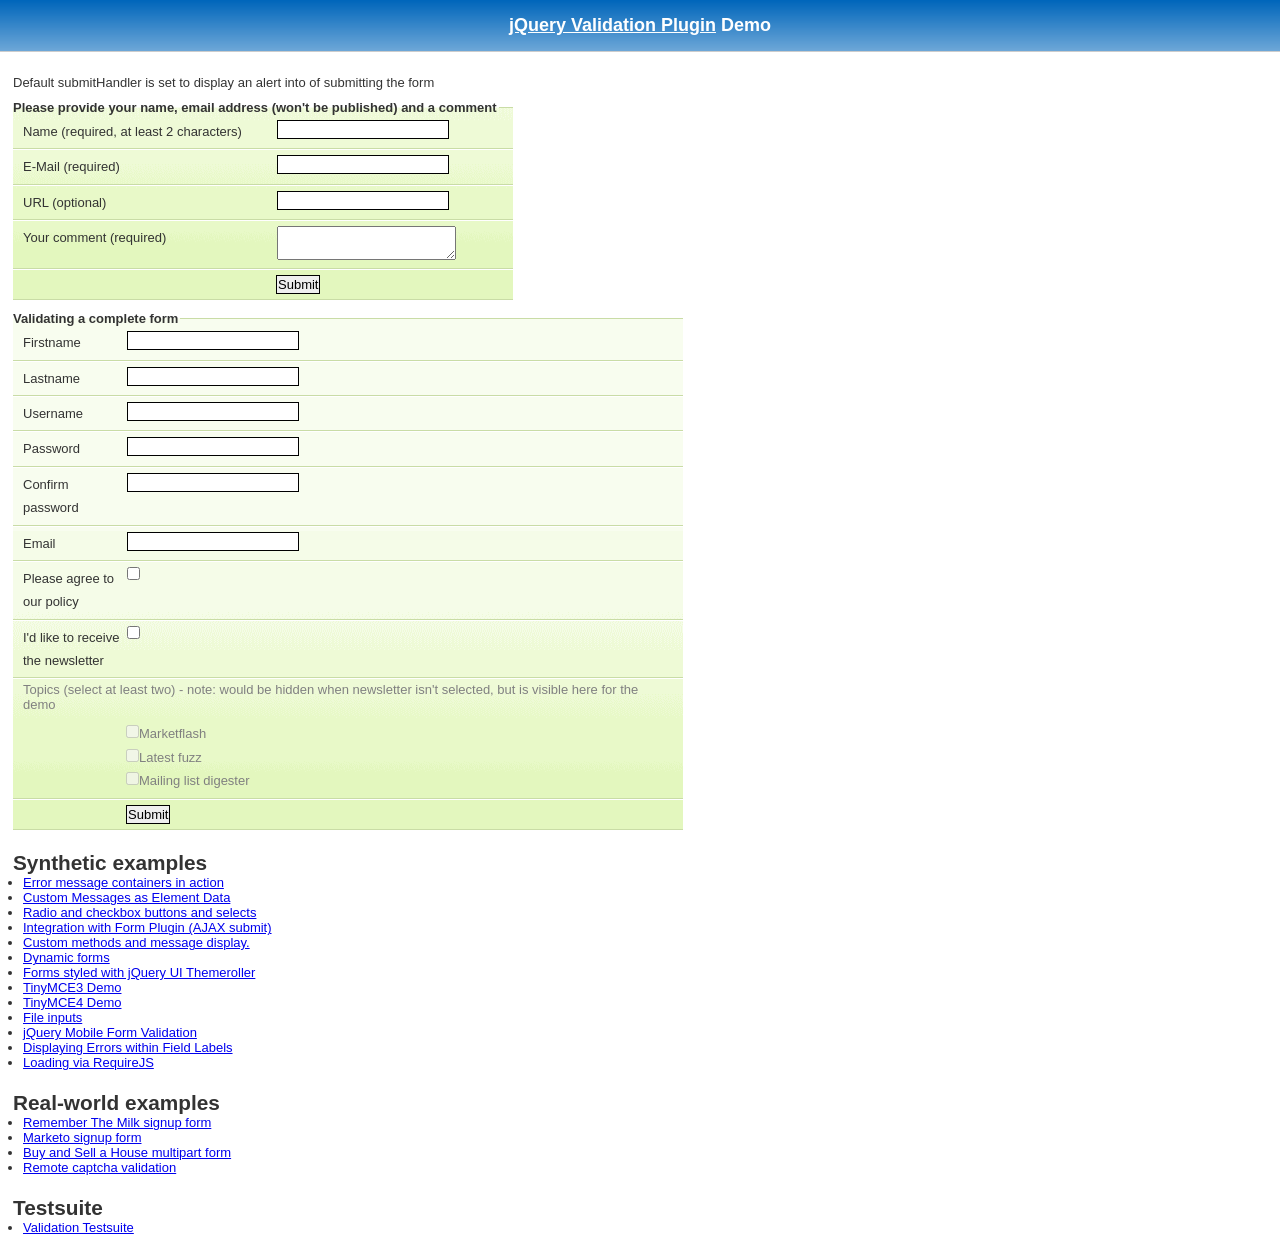
<file: js/jquery-validation-1.14.0/demo/index.html>
<!DOCTYPE html>
<html lang="en">
<head>
	<meta charset="utf-8">
	<title>jQuery validation plug-in - main demo</title>
	<link rel="stylesheet" href="css/screen.css">
	<script src="../lib/jquery.js"></script>
	<script src="../dist/jquery.validate.js"></script>
	<script>
	$.validator.setDefaults({
		submitHandler: function() {
			alert("submitted!");
		}
	});

	$().ready(function() {
		// validate the comment form when it is submitted
		$("#commentForm").validate();

		// validate signup form on keyup and submit
		$("#signupForm").validate({
			rules: {
				firstname: "required",
				lastname: "required",
				username: {
					required: true,
					minlength: 2
				},
				password: {
					required: true,
					minlength: 5
				},
				confirm_password: {
					required: true,
					minlength: 5,
					equalTo: "#password"
				},
				email: {
					required: true,
					email: true
				},
				topic: {
					required: "#newsletter:checked",
					minlength: 2
				},
				agree: "required"
			},
			messages: {
				firstname: "Please enter your firstname",
				lastname: "Please enter your lastname",
				username: {
					required: "Please enter a username",
					minlength: "Your username must consist of at least 2 characters"
				},
				password: {
					required: "Please provide a password",
					minlength: "Your password must be at least 5 characters long"
				},
				confirm_password: {
					required: "Please provide a password",
					minlength: "Your password must be at least 5 characters long",
					equalTo: "Please enter the same password as above"
				},
				email: "Please enter a valid email address",
				agree: "Please accept our policy",
				topic: "Please select at least 2 topics"
			}
		});

		// propose username by combining first- and lastname
		$("#username").focus(function() {
			var firstname = $("#firstname").val();
			var lastname = $("#lastname").val();
			if (firstname && lastname && !this.value) {
				this.value = firstname + "." + lastname;
			}
		});

		//code to hide topic selection, disable for demo
		var newsletter = $("#newsletter");
		// newsletter topics are optional, hide at first
		var inital = newsletter.is(":checked");
		var topics = $("#newsletter_topics")[inital ? "removeClass" : "addClass"]("gray");
		var topicInputs = topics.find("input").attr("disabled", !inital);
		// show when newsletter is checked
		newsletter.click(function() {
			topics[this.checked ? "removeClass" : "addClass"]("gray");
			topicInputs.attr("disabled", !this.checked);
		});
	});
	</script>
	<style>
	#commentForm {
		width: 500px;
	}
	#commentForm label {
		width: 250px;
	}
	#commentForm label.error, #commentForm input.submit {
		margin-left: 253px;
	}
	#signupForm {
		width: 670px;
	}
	#signupForm label.error {
		margin-left: 10px;
		width: auto;
		display: inline;
	}
	#newsletter_topics label.error {
		display: none;
		margin-left: 103px;
	}
	</style>
</head>
<body>
<h1 id="banner"><a href="http://jqueryvalidation.org/">jQuery Validation Plugin</a> Demo</h1>
<div id="main">
	<p>Default submitHandler is set to display an alert into of submitting the form</p>
	<form class="cmxform" id="commentForm" method="get" action="">
		<fieldset>
			<legend>Please provide your name, email address (won't be published) and a comment</legend>
			<p>
				<label for="cname">Name (required, at least 2 characters)</label>
				<input id="cname" name="name" minlength="2" type="text" required>
			</p>
			<p>
				<label for="cemail">E-Mail (required)</label>
				<input id="cemail" type="email" name="email" required>
			</p>
			<p>
				<label for="curl">URL (optional)</label>
				<input id="curl" type="url" name="url">
			</p>
			<p>
				<label for="ccomment">Your comment (required)</label>
				<textarea id="ccomment" name="comment" required></textarea>
			</p>
			<p>
				<input class="submit" type="submit" value="Submit">
			</p>
		</fieldset>
	</form>
	<form class="cmxform" id="signupForm" method="get" action="">
		<fieldset>
			<legend>Validating a complete form</legend>
			<p>
				<label for="firstname">Firstname</label>
				<input id="firstname" name="firstname" type="text">
			</p>
			<p>
				<label for="lastname">Lastname</label>
				<input id="lastname" name="lastname" type="text">
			</p>
			<p>
				<label for="username">Username</label>
				<input id="username" name="username" type="text">
			</p>
			<p>
				<label for="password">Password</label>
				<input id="password" name="password" type="password">
			</p>
			<p>
				<label for="confirm_password">Confirm password</label>
				<input id="confirm_password" name="confirm_password" type="password">
			</p>
			<p>
				<label for="email">Email</label>
				<input id="email" name="email" type="email">
			</p>
			<p>
				<label for="agree">Please agree to our policy</label>
				<input type="checkbox" class="checkbox" id="agree" name="agree">
			</p>
			<p>
				<label for="newsletter">I'd like to receive the newsletter</label>
				<input type="checkbox" class="checkbox" id="newsletter" name="newsletter">
			</p>
			<fieldset id="newsletter_topics">
				<legend>Topics (select at least two) - note: would be hidden when newsletter isn't selected, but is visible here for the demo</legend>
				<label for="topic_marketflash">
					<input type="checkbox" id="topic_marketflash" value="marketflash" name="topic">Marketflash
				</label>
				<label for="topic_fuzz">
					<input type="checkbox" id="topic_fuzz" value="fuzz" name="topic">Latest fuzz
				</label>
				<label for="topic_digester">
					<input type="checkbox" id="topic_digester" value="digester" name="topic">Mailing list digester
				</label>
				<label for="topic" class="error">Please select at least two topics you'd like to receive.</label>
			</fieldset>
			<p>
				<input class="submit" type="submit" value="Submit">
			</p>
		</fieldset>
	</form>
	<h3>Synthetic examples</h3>
	<ul>
		<li><a href="errorcontainer-demo.html">Error message containers in action</a>
		</li>
		<li><a href="custom-messages-data-demo.html">Custom Messages as Element Data</a>
		</li>
		<li><a href="radio-checkbox-select-demo.html">Radio and checkbox buttons and selects</a>
		</li>
		<li><a href="ajaxSubmit-integration-demo.html">Integration with Form Plugin (AJAX submit)</a>
		</li>
		<li><a href="custom-methods-demo.html">Custom methods and message display.</a>
		</li>
		<li><a href="dynamic-totals.html">Dynamic forms</a>
		</li>
		<li><a href="themerollered.html">Forms styled with jQuery UI Themeroller</a>
		</li>
		<li><a href="tinymce/">TinyMCE3 Demo</a>
		</li>
		<li><a href="tinymce4/">TinyMCE4 Demo</a>
		</li>
		<li><a href="file_input.html">File inputs</a>
		</li>
		<li><a href="jquerymobile.html">jQuery Mobile Form Validation</a>
		</li>
		<li><a href="errors-within-labels.html">Displaying Errors within Field Labels</a>
		</li>
		<li><a href="requirejs/index.html">Loading via RequireJS</a>
		</li>
	</ul>
	<h3>Real-world examples</h3>
	<ul>
		<li><a href="milk/">Remember The Milk signup form</a>
		</li>
		<li><a href="marketo/">Marketo signup form</a>
		</li>
		<li><a href="multipart/">Buy and Sell a House multipart form</a>
		</li>
		<li><a href="captcha/">Remote captcha validation</a>
		</li>
	</ul>
	<h3>Testsuite</h3>
	<ul>
		<li><a href="../test/">Validation Testsuite</a>
		</li>
	</ul>
</div>
</body>
</html>
</file>
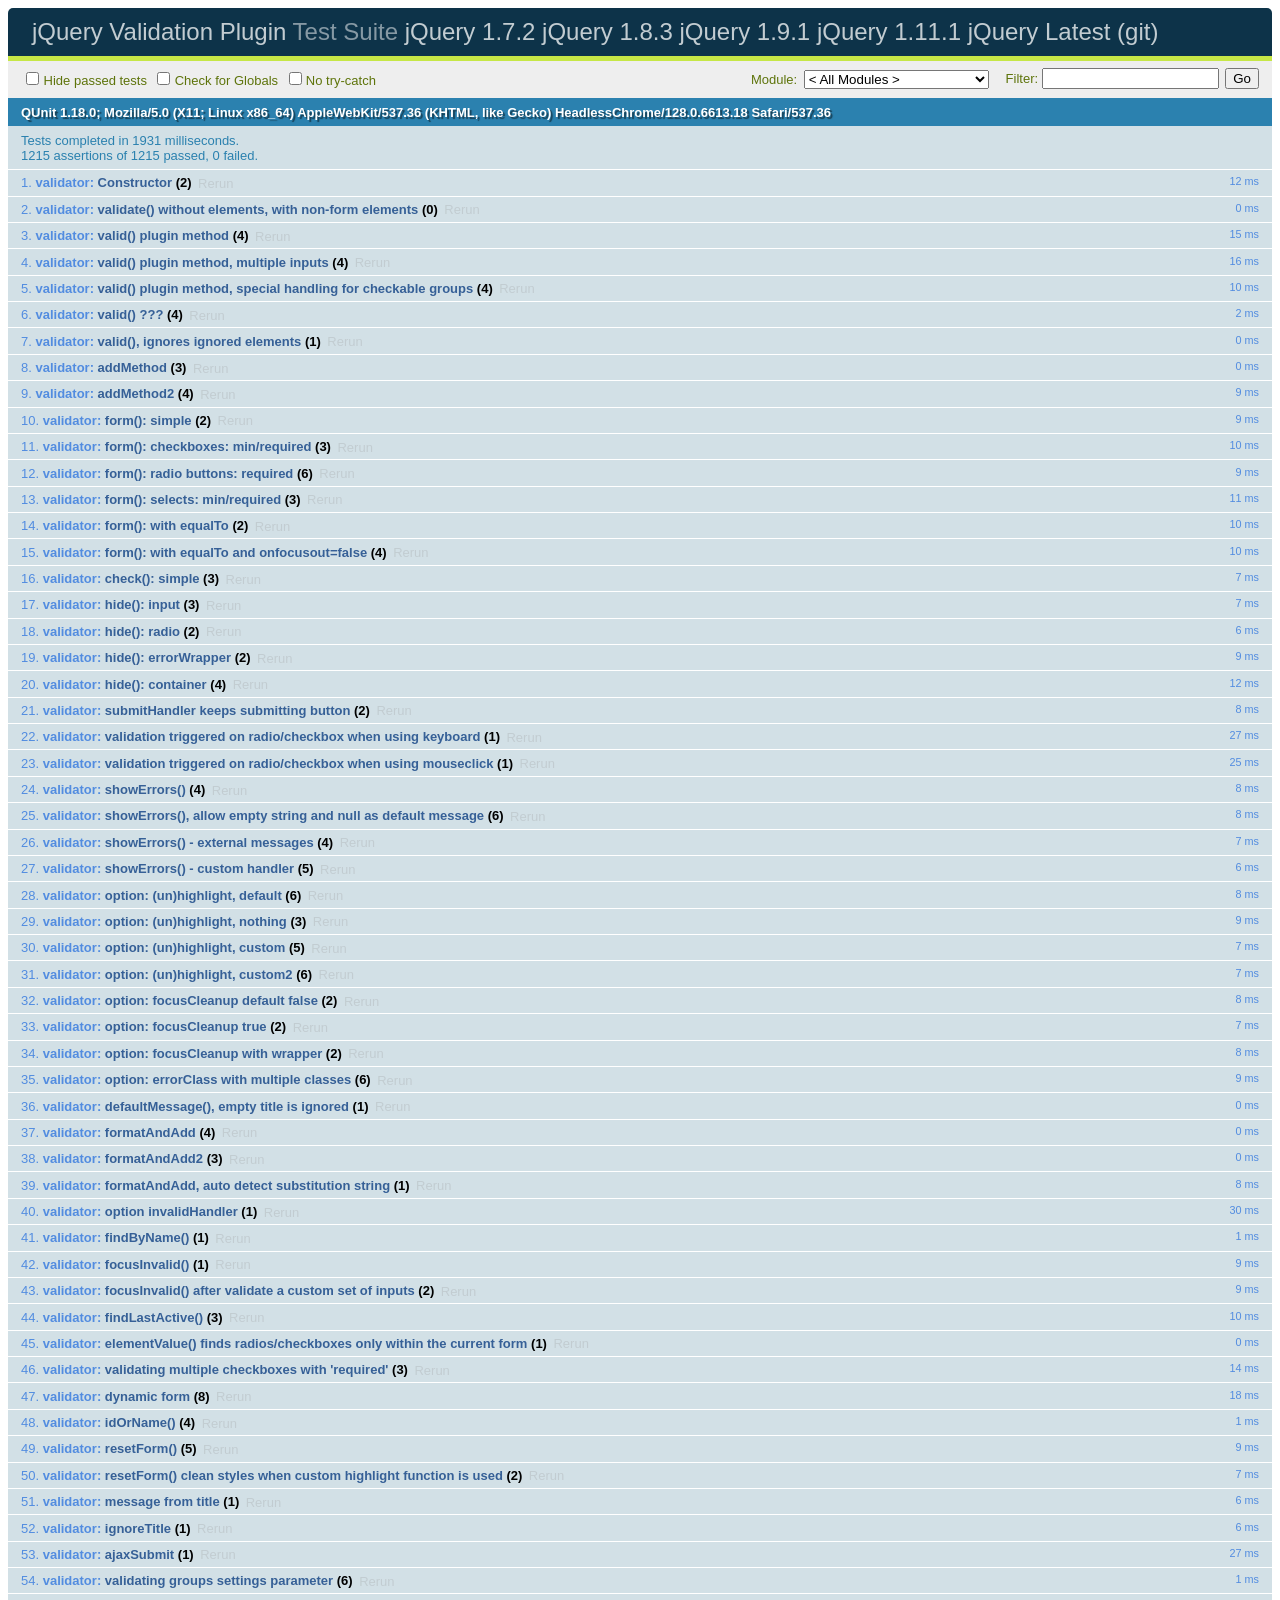
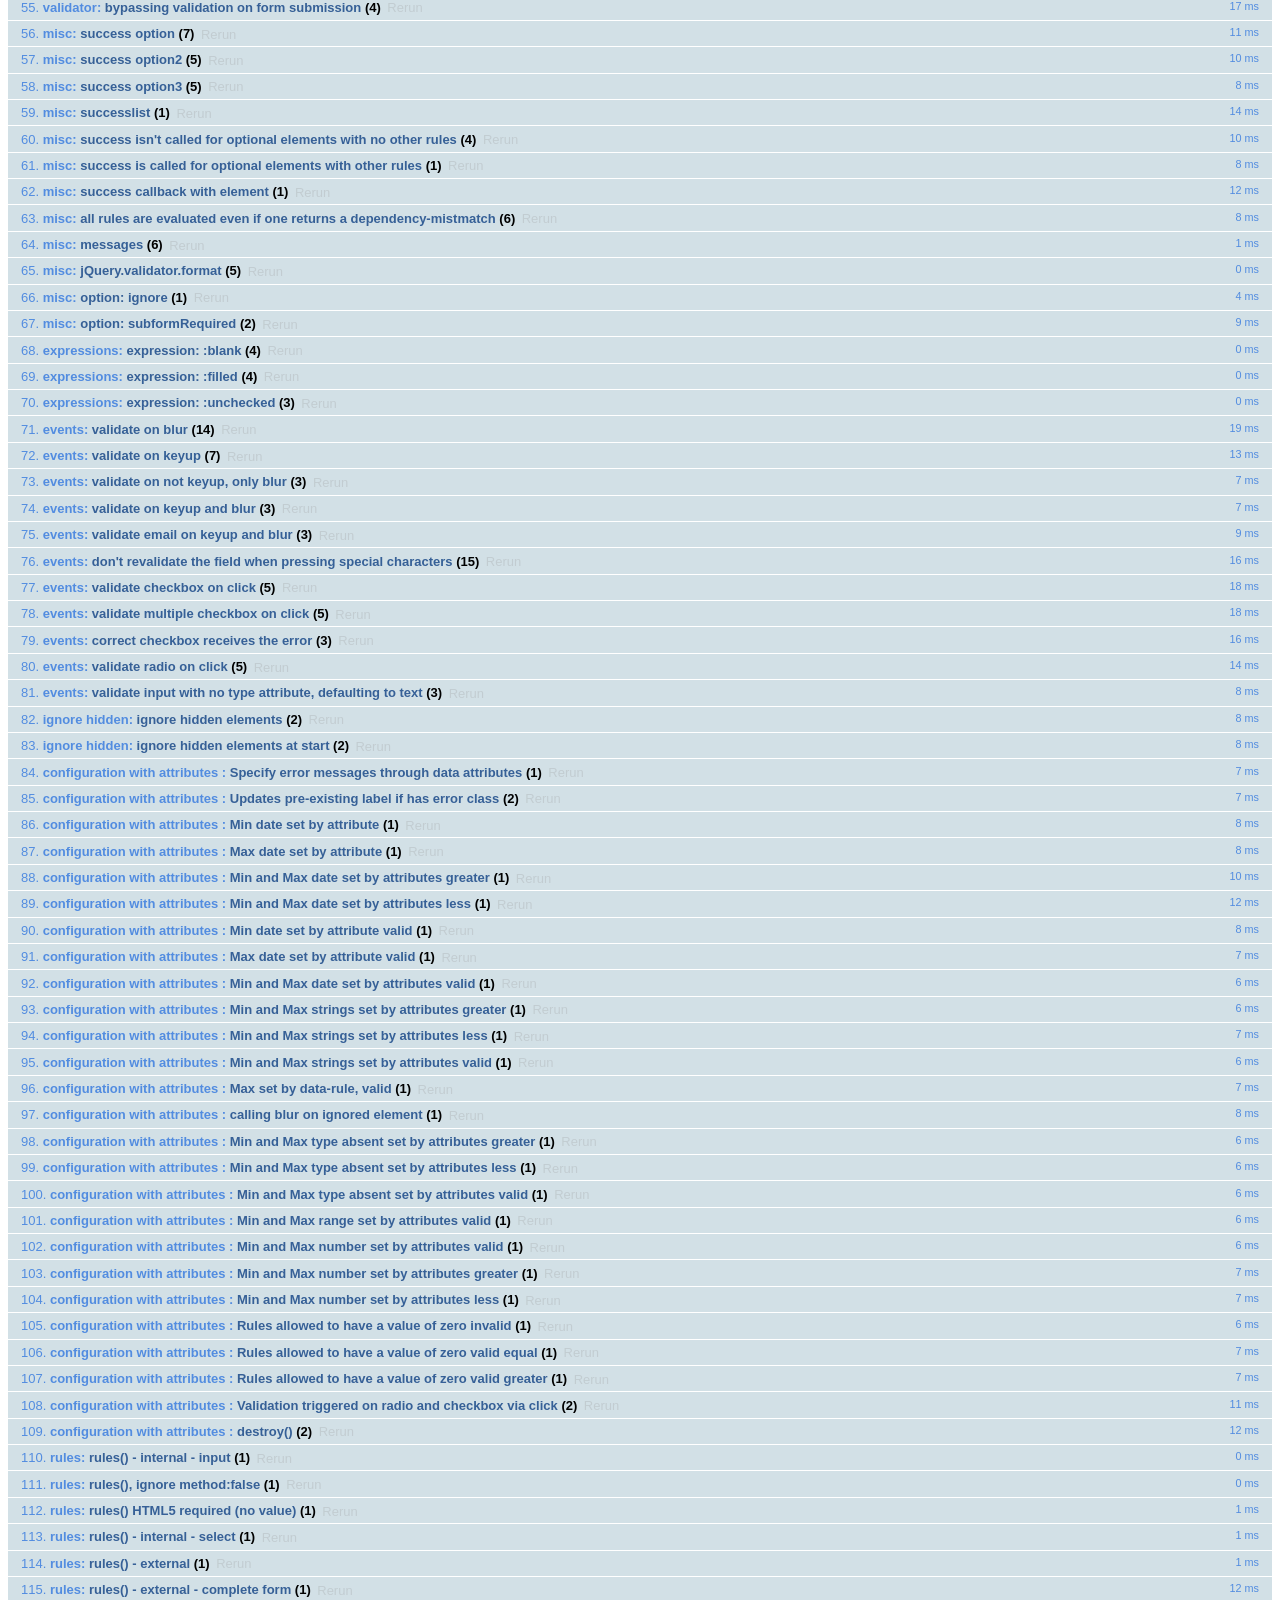
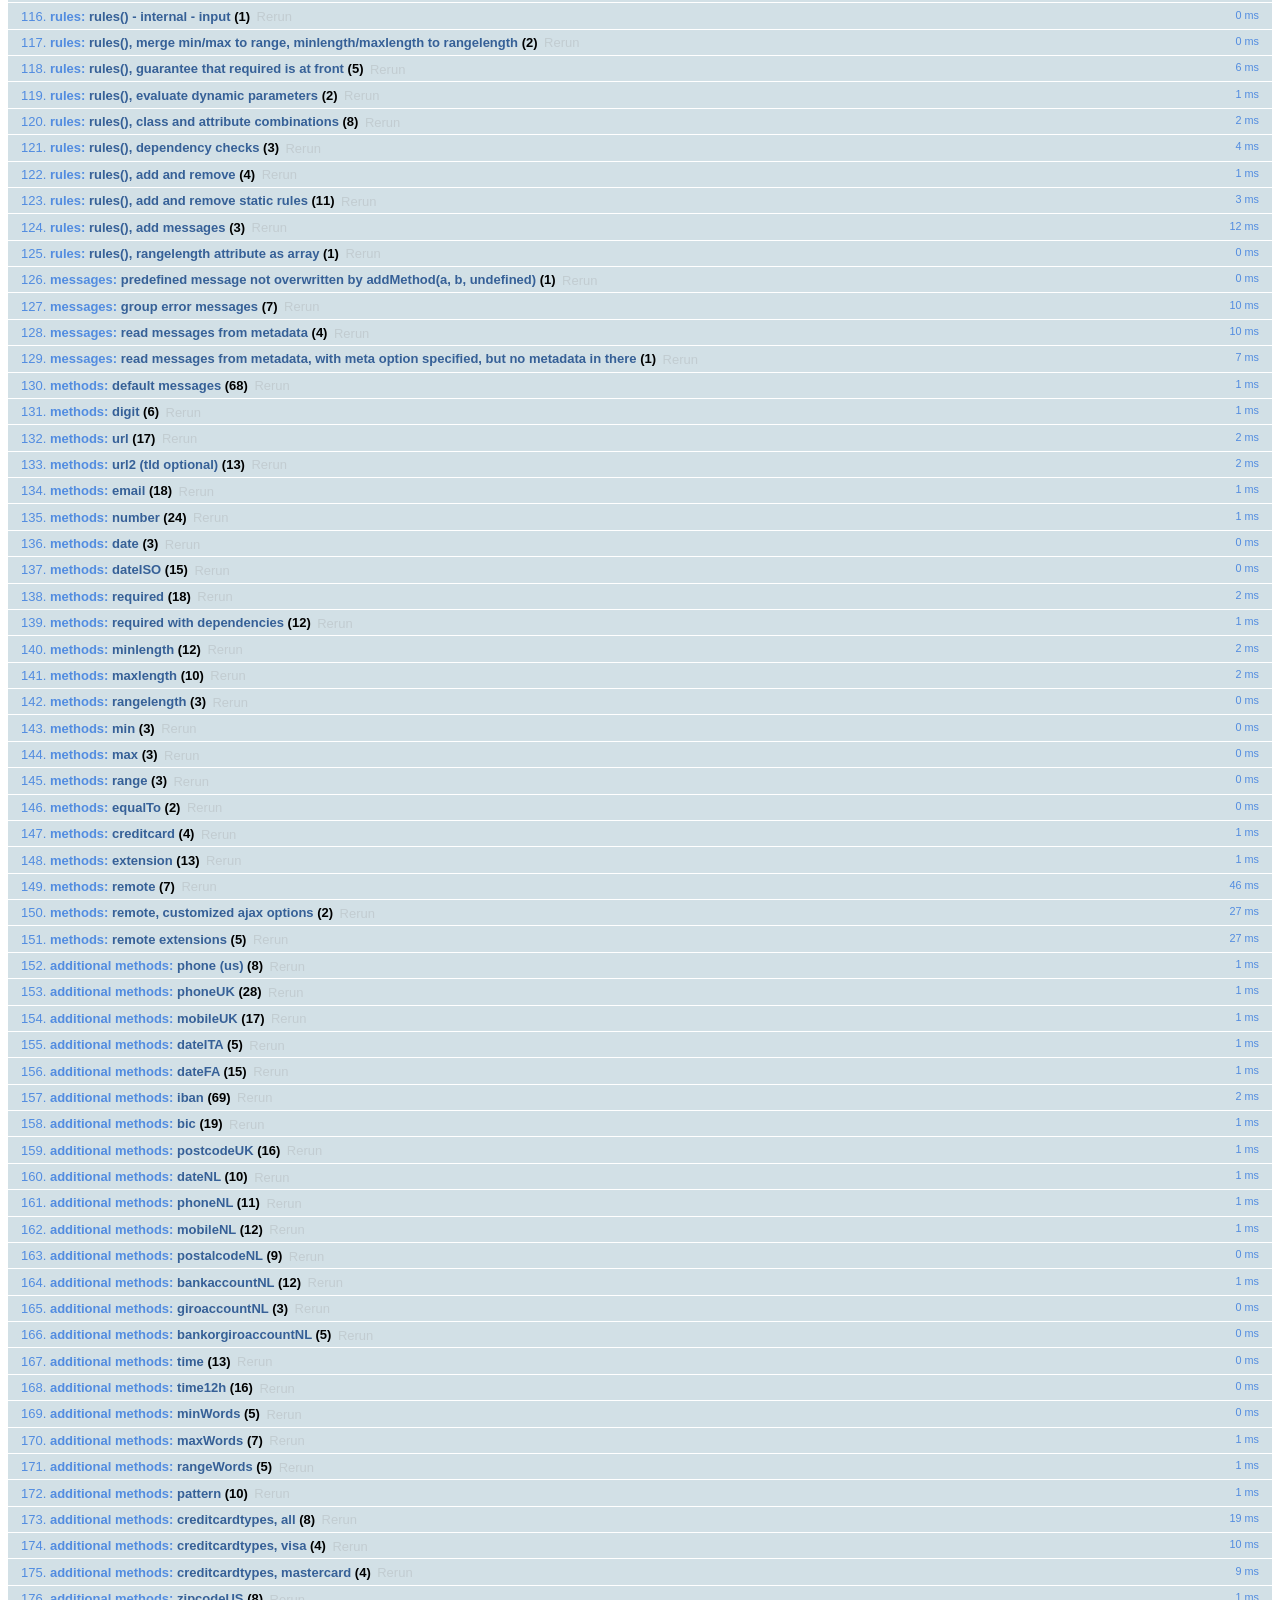
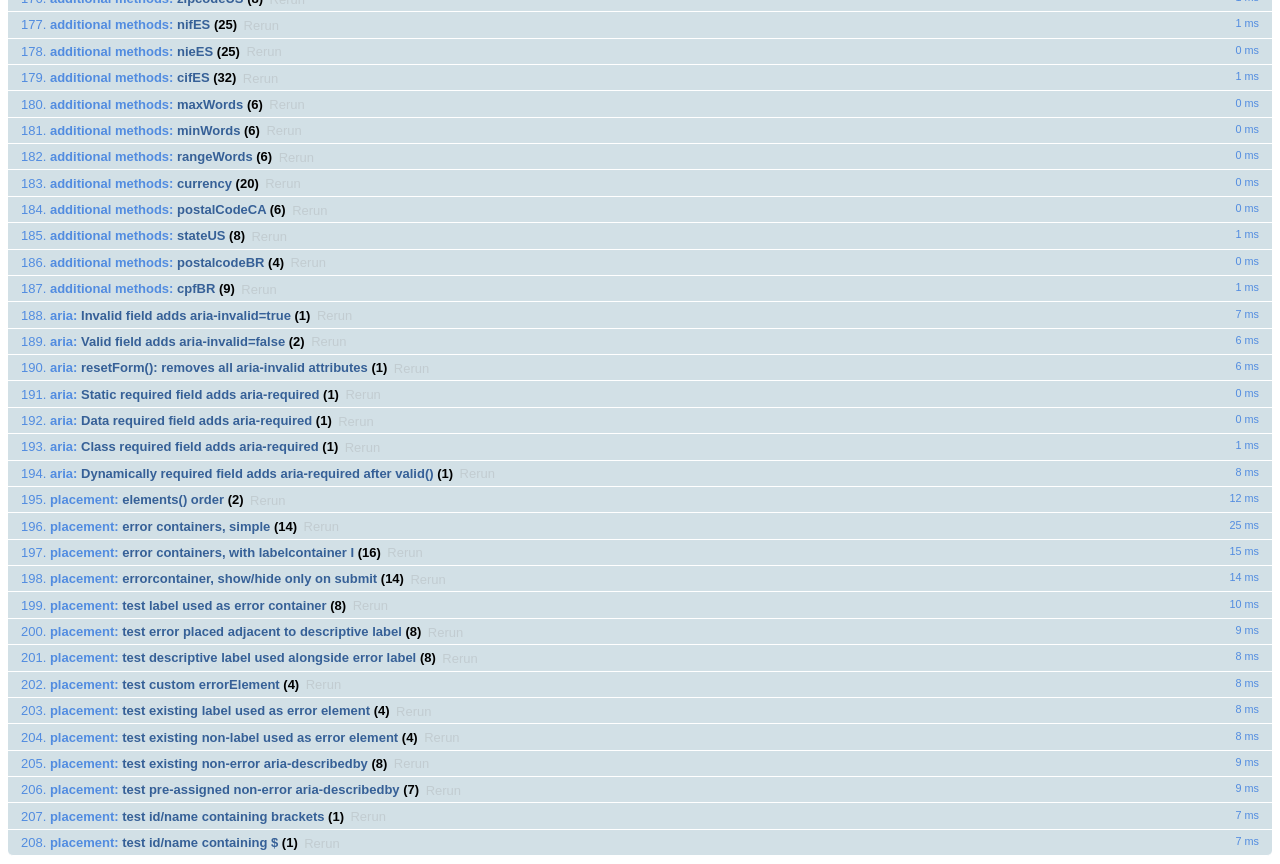
<file: js/jquery-validation-1.14.0/test/index.html>
<!DOCTYPE html>
<html id="html">
<head>
	<meta charset="utf-8">
	<title>jQuery - Validation Test Suite</title>
	<link rel="stylesheet" href="qunit/qunit.css">
	<script src="../lib/jquery.js"></script>
	<script src="../lib/jquery.simulate.js"></script>
	<script src="../lib/jquery.form.js"></script>
	<script src="qunit/qunit.js"></script>
	<script src="../lib/jquery.mockjax.js"></script>
	<script src="../dist/jquery.validate.js"></script>
	<script src="../dist/additional-methods.js"></script>
	<script src="test.js"></script>
	<script src="rules.js"></script>
	<script src="messages.js"></script>
	<script src="methods.js"></script>
	<script src="aria.js"></script>
	<script src="error-placement.js"></script>
</head>
<body id="body">
<h1 id="qunit-header">
	<a href="http://jqueryvalidation.org/">jQuery Validation Plugin</a> Test Suite
	<a href="?jquery=1.7.2">jQuery 1.7.2</a>
	<a href="?jquery=1.8.3">jQuery 1.8.3</a>
	<a href="?jquery=1.9.1">jQuery 1.9.1</a>
	<a href="?jquery=1.11.1">jQuery 1.11.1</a>
	<a href="?jquery=git">jQuery Latest (git)</a>
</h1>
<div>
</div>
<h2 id="qunit-banner"></h2>
<div id="qunit-testrunner-toolbar"></div>
<h2 id="qunit-userAgent"></h2>
<ol id="qunit-tests"></ol>
<!-- Test HTML -->
<div id="other" style="display:none;">
	<input type="password" name="pw1" id="pw1" value="engfeh">
	<input type="password" name="pw2" id="pw2" value="">
</div>
<div id="qunit-fixture">
	<p id="firstp">See <a id="simon1" href="http://simon.incutio.com/archive/2003/03/25/#getElementsBySelector" rel="bookmark">this blog entry</a> for more information.</p>
	<p id="ap">
		Here are some links in a normal paragraph: <a id="google" href="http://www.google.com/" title="Google!">Google</a>,
		<a id="groups" href="http://groups.google.com/">Google Groups</a>. This link has
		<code><a href="#" id="anchor1">class="blog"</a>
		</code>:
		<a href="http://diveintomark.org/" class="blog" hreflang="en" id="mark">diveintomark</a>
	</p>
	<div id="foo">
		<p id="sndp">Everything inside the red border is inside a div with
			<code>id="foo"</code>.</p>
		<p lang="en" id="en">This is a normal link: <a id="yahoo" href="http://www.yahoo.com/" class="blogTest">Yahoo</a>
		</p>
		<p id="sap">This link has
			<code><a href="#2" id="anchor2">class="blog"</a>
			</code>: <a href="http://simon.incutio.com/" class="blog link" id="simon">Simon Willison's Weblog</a>
		</p>
	</div>
	<p id="first">Try them out:</p>
	<ul id="firstUL"></ul>
	<ol id="empty"></ol>
	<form id="testForm1">
		<input type="text" data-rule-required="true" data-rule-minlength="2" title="buga" name="firstname" id="firstname">
		<label id="errorFirstname" for="firstname" class="error">error for firstname</label>
		<input type="text" data-rule-required="true" title="buga" name="lastname" id="lastname">
		<input type="text" data-rule-required="true" title="something" name="something" id="something" value="something">
	</form>
	<form id="testForm1clean">
		<input title="buga" name="firstnamec" id="firstnamec">
		<label id="errorFirstnamec" for="firstnamec" class="error">error for firstname</label>
		<input title="buga" name="lastname" id="lastnamec">
		<input name="username" id="usernamec">
	</form>
	<form id="userForm">
		<input type="text" data-rule-required="true" name="username" id="username">
		<input type="submit" name="submitButton" value="submitButtonValue">
	</form>
	<form id="signupForm" action="form.php">
		<input id="user" name="user" title="Please enter your username (at least 3 characters)" data-rule-required="true" data-rule-minlength="3">
		<input type="password" name="password" id="password" data-rule-required="true" data-rule-minlength="5">
	</form>
	<form id="testForm2">
		<input data-rule-required="true" type="radio" name="agree" id="agb">
		<label for="agree" id="agreeLabel" class="xerror">error for agb</label>
	</form>
	<form id="testForm3">
		<select data-rule-required="true" name="meal" id="meal">
			<option value="">Please select...</option>
			<option value="1">Food</option>
			<option value="2">Milk</option>
		</select>
	</form>
	<div class="error" id="errorContainer">
		<ul>
			<li class="error" id="errorWrapper">
				<label for="meal" id="mealLabel" class="error">error for meal</label>
			</li>
		</ul>
	</div>
	<form id="testForm4">
		<input data-rule-foo="true" name="f1" id="f1">
		<input data-rule-bar="true" name="f2" id="f2">
	</form>
	<form id="testForm5">
		<input data-rule-equalto="#x2" value="x" name="x1" id="x1">
		<input data-rule-equalto="#x1" value="y" name="x2" id="x2">
	</form>
	<form id="testForm6">
		<input data-rule-required="true" data-rule-minlength="2" type="checkbox" name="check" id="form6check1">
		<input type="checkbox" name="check" id="form6check2">
	</form>
	<form id="testForm7">
		<select data-rule-required="true" data-rule-minlength="2" name="selectf7" id="selectf7" multiple="multiple">
			<option id="optionxa" value="0">0</option>
			<option id="optionxb" value="1">1</option>
			<option id="optionxc" value="2">2</option>
			<option id="optionxd" value="3">3</option>
		</select>
	</form>
	<form id="dateRangeForm">
		<input id="fromDate" name="fromDate" class="requiredDateRange" value="x">
		<input id="toDate" name="toDate" class="requiredDateRange" value="y">
		<span class="errorContainer"></span>
	</form>
	<form id="testForm8">
		<input id="form8input" data-rule-required="true" data-rule-number="true" data-rule-rangelength="2,8" name="abc">
		<input type="radio" name="radio1">
	</form>
	<form id="testForm9">
		<input id="testEmail9" data-rule-required="true" data-rule-email="true" data-msg-required="required" data-msg-email="email">
		<input id="testGeneric9" data-rule-required="true" data-rule-email="true" data-msg="generic" data-msg-email="email">
	</form>
	<form id="testForm10">
		<input type="radio" name="testForm10Radio" value="1" id="testForm10Radio1">
		<input type="radio" name="testForm10Radio" value="2" id="testForm10Radio2">
	</form>
	<form id="testForm11">
		<!-- HTML5 -->
		<input required type="text" name="testForm11Text" id="testForm11text1">
	</form>
	<form id="testForm12">
		<!-- empty "type" attribute -->
		<input name="testForm12text" id="testForm12text" data-rule-required="true">
	</form>
	<form id="testForm13">
		<select id="cars-select" name="cars" title="Please select at least two cars, but no more than three" required rangelength="[2,3]" multiple="multiple">
			<option value="m_sl">Mercedes SL</option>
			<option value="o_c">Opel Corsa</option>
			<option value="vw_p">VW Polo</option>
			<option value="t_s">Titanic Skoda</option>
		</select>
	</form>
	<form id="testForm14">
		<!-- test existing "label" error holder -->
		<input name="testForm14text" id="testForm14text" data-rule-required="true" data-msg="required">
		<label for="testForm14text" class="error"></label>
	</form>
	<form id="testForm16">
		<!-- test existing "label" attribute -->
		<input name="testForm16text" id="testForm16text" data-rule-required="true" data-msg="missing">
		<label for="testForm16text" class="title">Field Label</label>
	</form>
	<form id="testForm15">
		<!-- test existing non-label error holder -->
		<input name="testForm15text" id="testForm15text" data-rule-required="true" data-msg="required" aria-describedby="testForm15text-error">
		<span id="testForm15text-error" class="error"></span>
	</form>
	<form id="testForm17">
		<!-- test existing non-error aria-describedby -->
		<label for="testForm17text">My Label</label>
		<input name="testForm17text" id="testForm17text" data-rule-required="true" data-msg="required" aria-describedby="testForm17text-description">
		<span id="testForm17text-description">This is where you enter your data</span>
	</form>
	<form id="testForm18">
		<!-- test id/name containing brackets -->
		<input name="testForm18[text]" id="testForm18[text]" required>
	</form>
	<form id="testForm19">
	<!-- test id/name containing $ -->
	<input name="testForm19$text" id="testForm19$text" required>
	</form>
	<form id="dataMessages">
		<input name="dataMessagesName" id="dataMessagesName" class="required" data-msg-required="You must enter a value here">
	</form>
	<div id="simplecontainer">
		<h3></h3>
	</div>
	<div id="container" style="min-height:1px"></div>
	<ol id="labelcontainer"></ol>
	<form id="elementsOrder">
		<select class="required" name="order1" id="order1">
			<option value="">none</option>
		</select>
		<input class="required" name="order2" id="order2">
		<input class="required" name="order3" type="checkbox" id="order3">
		<input class="required" name="order4" id="order4">
		<input class="required" name="order5" type="radio" id="order5">
		<input class="required" name="order6" id="order6">
		<ul id="orderContainer">
		</ul>
	</form>
	<form id="form" action="formaction">
		<input type="text" name="action" value="Test" id="text1">
		<input type="text" name="text2" value="" id="text1b">
		<input type="text" name="text2" value="T " id="text1c">
		<input type="text" name="text2" value="T" id="text2">
		<input type="text" name="text2" value="TestTestTest" id="text3">
		<input type="text" name="action" value="0" id="value1">
		<input type="text" name="text2" value="10" id="value2">
		<input type="text" name="text2" value="1000" id="value3">
		<input type="radio" name="radio1" id="radio1">
		<input type="radio" name="radio1" id="radio1a">
		<input type="radio" name="radio2" id="radio2" checked="checked">
		<input type="radio" name="radio" id="radio3">
		<input type="radio" name="radio" id="radio4" checked="checked">
		<input type="checkbox" name="check" id="check1" checked="checked">
		<input type="checkbox" name="check" id="check1b">
		<input type="checkbox" name="check2" id="check2">
		<input type="checkbox" name="check3" id="check3" checked="checked">
		<input type="checkbox" name="check3" checked="checked">
		<input type="checkbox" name="check3" checked="checked">
		<input type="checkbox" name="check3" checked="checked">
		<input type="checkbox" name="check3" checked="checked">
		<input type="hidden" name="hidden" id="hidden1">
		<input type="text" style="display:none;" name="foo[bar]" id="hidden2">
		<input type="text" readonly="readonly" id="name" name="name" value="name">
		<button name="button">Button</button>
		<textarea id="area1" name="area1">foobar</textarea>
		<textarea id="area2" name="area2"></textarea>
		<select name="select1" id="select1">
			<option id="option1a" value="">Nothing</option>
			<option id="option1b" value="1">1</option>
			<option id="option1c" value="2">2</option>
			<option id="option1d" value="3">3</option>
		</select>
		<select name="select2" id="select2">
			<option id="option2a" value="">Nothing</option>
			<option id="option2b" value="1">1</option>
			<option id="option2c" value="2">2</option>
			<option id="option2d" selected="selected" value="3">3</option>
		</select>
		<select name="select3" id="select3" multiple="multiple">
			<option id="option3a" value="">Nothing</option>
			<option id="option3b" selected="selected" value="1">1</option>
			<option id="option3c" selected="selected" value="2">2</option>
			<option id="option3d" value="3">3</option>
		</select>
		<select name="select4" id="select4" multiple="multiple">
			<option id="option4a" selected="selected" value="1">1</option>
			<option id="option4b" selected="selected" value="2">2</option>
			<option id="option4c" selected="selected" value="3">3</option>
			<option id="option4d" selected="selected" value="4">4</option>
			<option id="option4e" selected="selected" value="5">5</option>
		</select>
		<select name="select5" id="select5" multiple="multiple">
			<option id="option5a" value="0">0</option>
			<option id="option5b" value="1">1</option>
			<option id="option5c" value="2">2</option>
			<option id="option5d" value="3">3</option>
		</select>
	</form>
	<form id="v2">
		<input id="v2-i1" name="v2-i1" class="required">
		<input id="v2-i2" name="v2-i2" class="required email">
		<input id="v2-i3" name="v2-i3" class="url">
		<input id="v2-i4" name="v2-i4" class="required" minlength="2">
		<input id="v2-i5" name="v2-i5" class="required" minlength="2" maxlength="5" customMethod1="123">
		<input id="v2-i6" name="v2-i6" class="required customMethod2" data-rule-maxlength="5" data-rule-minlength="2">
		<input id="v2-i7" name="v2-i7">
	</form>
	<form id="checkables">
		<input type="checkbox" id="checkable1" name="checkablesgroup" class="required">
		<input type="checkbox" id="checkable2" name="checkablesgroup">
		<input type="checkbox" id="checkable3" name="checkablesgroup">
	</form>
	<form id="subformRequired">
		<div class="billingAddressControl">
			<input type="checkbox" id="bill_to_co" name="bill_to_co" class="toggleCheck" checked="checked" style="width: auto;" tabindex="1">
			<label for="bill_to_co" style="cursor:pointer">Same as Company Address</label>
		</div>
		<div id="subform">
			<input maxlength="40" class="billingRequired" name="bill_first_name" size="20" type="text" tabindex="2" value="">
		</div>
		<input id="co_name" class="required" maxlength="40" name="co_name" size="20" type="text" tabindex="1" value="">
	</form>
	<form id="withTitle">
		<input class="required" name="hastitle" type="text" title="fromtitle">
	</form>
	<form id="ccform" method="get">
		<input id="cardnumber" name="cardnumber">
	</form>
	<form id="productInfo">
		<input class="productInfo" name="partnumber">
		<input class="productInfo" name="description">
		<input class="productInfo" name="color">
		<input name="supplier">
		<input class="productInfo" type="checkbox" name="discount">
	</form>
	<form id="updateLabel">
		<input class="required" name="updateLabelInput" id="updateLabelInput" data-msg-required="You must enter a value here">
		<label id="targetLabel" class="error" for="updateLabelInput">Some server-side error</label>
	</form>
	<form id="rangesMinDateInvalid">
		<input type="date" id="minDateInvalid" name="minDateInvalid" min="2012-12-21" value="2012-11-21">
	</form>
	<form id="ranges">
		<input type="date" id="maxDateInvalid" name="maxDateInvalid" max="2012-12-21" value="2013-01-21">
		<input type="date" id="rangeDateInvalidGreater" name="rangeDateInvalidGreater" min="2012-11-21" max="2013-01-21" value="2013-02-21">
		<input type="date" id="rangeDateInvalidLess" name="rangeDateInvalidLess" min="2012-11-21" max="2013-01-21" value="2012-10-21">
		<input type="date" id="maxDateValid" name="maxDateValid" max="2013-01-21" value="2012-12-21">
		<input type="date" id="rangeDateValid" name="rangeDateValid" min="2012-11-21" max="2013-01-21" value="2012-12-21">
		<!-- input type text is not supposed to have min/max according to html5,
			 but for backward compatibility with 1.10.0 we treat it as number.
			 you can also use type="number", in which case the browser may also
			 do validation, and mobile browsers may offer a numeric keypad to edit
			 the value.
			 Type absent is treated like type="text".
		  -->
		<input type="text" id="rangeTextInvalidGreater" name="rangeTextInvalidGreater" min="50" max="200" value="1000">
		<input type="text" id="rangeTextInvalidLess" name="rangeTextInvalidLess" min="200" max="1000" value="50">
		<input id="rangeAbsentInvalidGreater" name="rangeAbsentInvalidGreater" min="50" max="200" value="1000">
		<input id="rangeAbsentInvalidLess" name="rangeAbsentInvalidLess" min="200" max="1000" value="50">
		<input type="text" id="rangeTextValid" name="rangeTextValid" min="50" max="1000" value="200">
		<input type="text" id="rangeTextDataRuleValid" name="rangeTextValid" min="50" data-rule-max="1000.00" value="200">
		<input id="rangeAbsentValid" name="rangeAbsentValid" min="50" max="1000" value="200">
		<!-- ranges are like numbers in html5, except that browser is not required
			 to demand an exact value.  User interface could be a slider.
		  -->
		<input type="range" id="rangeRangeValid" name="rangeRangeValid" min="50" max="1000" value="200">
		<input type="number" id="rangeNumberValid" name="rangeNumberValid" min="50" max="1000" value="200">
		<input type="number" id="rangeNumberInvalidGreater" name="rangeNumberInvalidGreater" min="50" max="200" value="1000">
		<input type="number" id="rangeNumberInvalidLess" name="rangeNumberInvalidLess" min="50" max="200" value="6">
		<input type="number" id="rangeMinZeroInvalidLess" name="rangeMinZeroInvalidLess" min="0" value="-1">
		<input type="number" id="rangeMinZeroValidEqual" name="rangeMinZeroValidEqual" min="0" value="0">
		<input type="number" id="rangeMinZeroValidGreater" name="rangeMinZeroValidGreater" min="0" value="1">
	</form>
	<form id="rangeMinDateValid">
		<input type="date" id="minDateValid" name="minDateValid" min="2012-11-21" value="2012-12-21">
	</form>
	<form id="bypassValidation">
		<input type="text" name="bypassValidationRequiredInput" required>
		<input id="normalSubmit" type="submit" value="submit">
		<input id="bypassSubmitWithCancel" type="submit" class="cancel" value="bypass1">
		<input id="bypassSubmitWithNoValidate1" type="submit" formnovalidate value="bypass1">
		<input id="bypassSubmitWithNoValidate2" type="submit" formnovalidate="formnovalidate" value="bypass2">
	</form>
	<form id="ariaInvalid">
		<input type="text" name="ariaInvalidFirstName" id="ariaInvalidFirstName">
	</form>
	<form id="ariaRequired">
		<input type="text" name="ariaRequiredDynamic" id="ariaRequiredDynamic">
		<input type="text" name="ariaRequiredStatic" id="ariaRequiredStatic" required="">
		<input type="text" name="ariaRequiredData" id="ariaRequiredData" data-rule-required="true">
		<input type="text" name="ariaRequiredClass" id="ariaRequiredClass" class="required">
	</form>
	<form id="ignoredElements">
		<select id="ss1" class="ignore">
			<option value="1">option 1</option>
			<option value="2">option 2</option>
		</select>
		<br>
		<input name="test" class="required" value="">
	</form>
	<form id="radiocheckbox" autocomplete="off">
		<input id="radiocheckbox-0-1" autocomplete="off" type="radio" name="radiocheckbox-0" required="required">
		<input id="radiocheckbox-0-2" autocomplete="off" type="radio" name="radiocheckbox-0" required="required">
		<input id="radiocheckbox-0-3" autocomplete="off" type="radio" name="radiocheckbox-0" required="required">
		<input id="radiocheckbox-1-1" autocomplete="off" type="checkbox" name="radiocheckbox-1" required="required">
		<input id="radiocheckbox-1-2" autocomplete="off" type="checkbox" name="radiocheckbox-1" required="required">
		<input id="radiocheckbox-1-3" autocomplete="off" type="checkbox" name="radiocheckbox-1" required="required">
	</form>
</div>
</body>
</html>
</file>
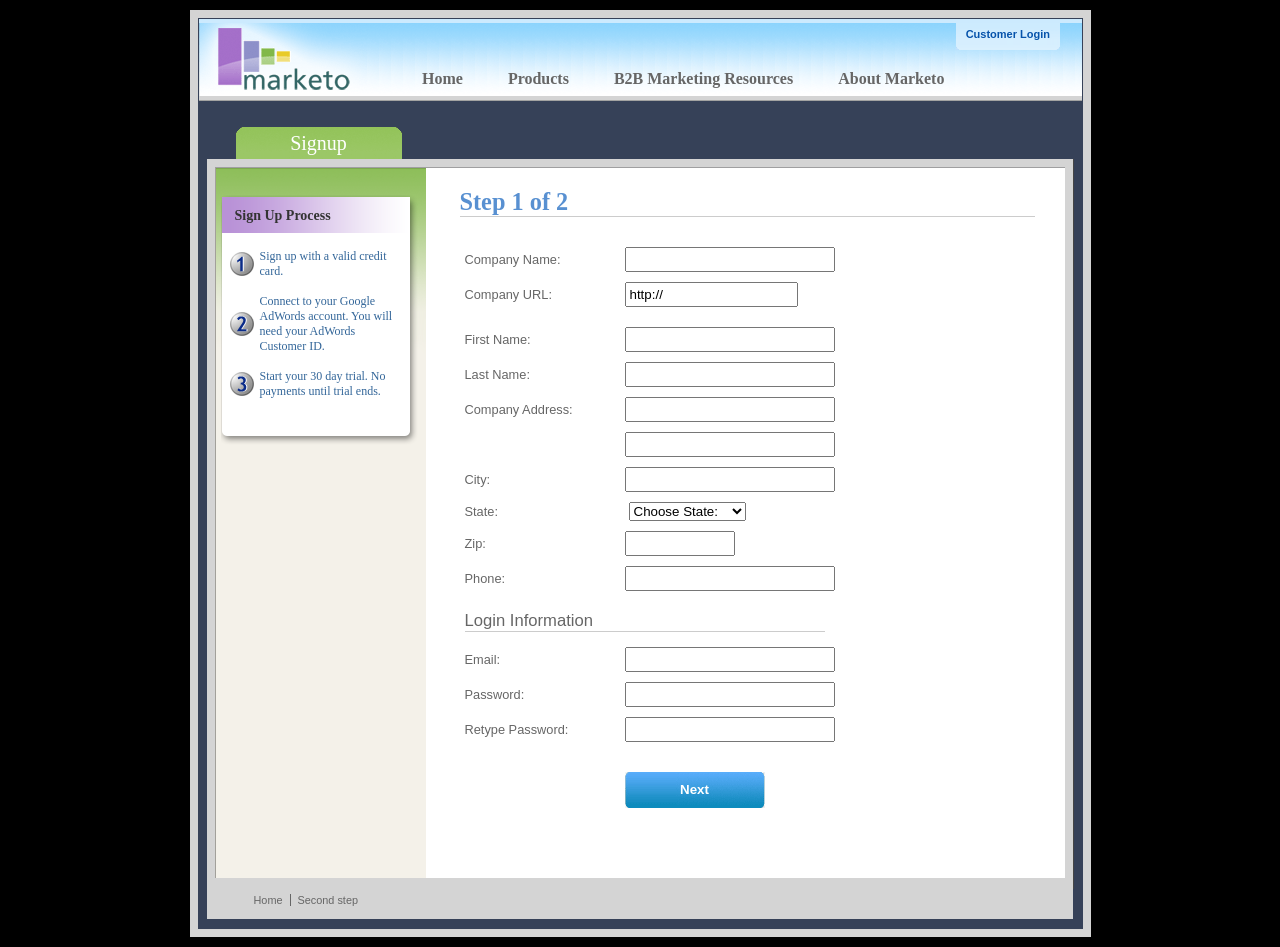
<file: js/jquery-validation-1.14.0/demo/marketo/index.html>
<!DOCTYPE html>
<html lang="en">
<head>
	<meta charset="utf-8">
	<title>Subscription Signup | Marketo</title>
	<script src="../../lib/jquery.js"></script>
	<script src="../../lib/jquery.mockjax.js"></script>
	<script src="../../dist/jquery.validate.js"></script>
	<script src="jquery.maskedinput.js"></script>
	<script src="mktSignup.js"></script>
	<link rel="stylesheet" href="stylesheet.css">
</head>
<body>
<!-- start page wrapper -->
<div id="letterbox">
	<!-- start header container -->
	<div id="header-background">
		<div class="nav-global-container">
			<div class="login">
				<a href="#">
					<span></span>Customer Login</a>
			</div>
			<div class="logo">
				<a href="#">
					<img src="images/logo_marketo.gif" width="168" height="73" alt="Marketo">
				</a>
			</div>
			<div class="nav-global">
				<ul>
					<li>
						<a href="#" class="nav-g01">
							<span></span>Home</a>
					</li>
					<li>
						<a href="#" class="nav-g02">
							<span></span>Products</a>
					</li>
					<li>
						<a href="#" class="nav-g04">
							<span></span>B2B Marketing Resources</a>
					</li>
					<li>
						<a href="#" class="nav-g05">
							<span></span>About Marketo</a>
					</li>
				</ul>
			</div>
		</div>
	</div>
	<!-- end header container -->
	<div class="line-grey-tier"></div>
	<!-- start page container 2 div-->
	<div id="page-container" class="resize">
		<div id="page-content-inner" class="resize">
			<!-- start col-main -->
			<div id="col-main" class="resize" style="">
				<!-- start main content -->
				<div class="main-content resize">
					<div class="action-container" style="display:none;"></div>
					<h1>Step 1 of 2</h1>
					<p>
					</p>
					<br clear="all">
					<div>
						<form id="profileForm" type="actionForm" action="step2.htm" method="get">
							<div class="error" style="display:none;">
								<img src="images/warning.gif" alt="Warning!" width="24" height="24" style="float:left; margin: -5px 10px 0px 0px;">
								<span></span>.
								<br clear="all">
							</div>
							<table cellpadding="0" cellspacing="0" border="0">
								<tr>
									<td class="label">
										<label for="co_name">Company Name:</label>
									</td>
									<td class="field">
										<input id="co_name" class="required" maxlength="40" name="co_name" size="20" type="text" tabindex="1" value="">
									</td>
								</tr>
								<tr>
									<td class="label">
										<label for="co_url">Company URL:</label>
									</td>
									<td class="field">
										<input id="co_url" class="required defaultInvalid url" maxlength="40" name="co_url" style="width:163px" type="text" tabindex="2" value="http://">
									</td>
								</tr>
								<tr>
									<td>
									<td>
								</tr>
								<tr>
									<td class="label">
										<label for="first_name">First Name:</label>
									</td>
									<td class="field">
										<input id="first_name" class="required" maxlength="40" name="first_name" size="20" type="text" tabindex="3" value="">
									</td>
								</tr>
								<tr>
									<td class="label">
										<label for="last_name">Last Name:</label>
									</td>
									<td class="field">
										<input id="last_name" class="required" maxlength="40" name="last_name" size="20" type="text" tabindex="4" value="">
									</td>
								</tr>
								<tr>
									<td class="label">
										<label for="address1">Company Address:</label>
									</td>
									<td class="field">
										<input maxlength="40" class="required" name="address1" size="20" type="text" tabindex="5" value="">
									</td>
								</tr>
								<tr>
									<td class="label"></td>
									<td class="field">
										<input maxlength="40" name="address2" size="20" type="text" tabindex="6" value="">
									</td>
								</tr>
								<tr>
									<td class="label">
										<label for="city">City:</label>
									</td>
									<td class="field">
										<input maxlength="40" class="required" name="city" size="20" type="text" tabindex="7" value="">
									</td>
								</tr>
								<tr>
									<td class="label">
										<label for="state">State:</label>
									</td>
									<td class="field">
										<select id="state" class="required" name="state" style="margin-left: 4px;" tabindex="8">
											<option value="">Choose State:</option>
											<option value="AL">Alabama</option>
											<option value="AK">Alaska</option>
											<option value="AZ">Arizona</option>
											<option value="AR">Arkansas</option>
											<option value="CA">California</option>
											<option value="CO">Colorado</option>
											<option value="CT">Connecticut</option>
											<option value="DE">Delaware</option>
											<option value="FL">Florida</option>
											<option value="GA">Georgia</option>
											<option value="HI">Hawaii</option>
											<option value="ID">Idaho</option>
											<option value="IL">Illinois</option>
											<option value="IN">Indiana</option>
											<option value="IA">Iowa</option>
											<option value="KS">Kansas</option>
											<option value="KY">Kentucky</option>
											<option value="LA">Louisiana</option>
											<option value="ME">Maine</option>
											<option value="MD">Maryland</option>
											<option value="MA">Massachusetts</option>
											<option value="MI">Michigan</option>
											<option value="MN">Minnesota</option>
											<option value="MS">Mississippi</option>
											<option value="MO">Missouri</option>
											<option value="MT">Montana</option>
											<option value="NE">Nebraska</option>
											<option value="NV">Nevada</option>
											<option value="NH">New Hampshire</option>
											<option value="NJ">New Jersey</option>
											<option value="NM">New Mexico</option>
											<option value="NY">New York</option>
											<option value="NC">North Carolina</option>
											<option value="ND">North Dakota</option>
											<option value="OH">Ohio</option>
											<option value="OK">Oklahoma</option>
											<option value="OR">Oregon</option>
											<option value="PA">Pennsylvania</option>
											<option value="RI">Rhode Island</option>
											<option value="SC">South Carolina</option>
											<option value="SD">South Dakota</option>
											<option value="TN">Tennessee</option>
											<option value="TX">Texas</option>
											<option value="UT">Utah</option>
											<option value="VT">Vermont</option>
											<option value="VA">Virginia</option>
											<option value="WA">Washington</option>
											<option value="WV">West Virginia</option>
											<option value="WI">Wisconsin</option>
											<option value="WY">Wyoming</option>
										</select>
									</td>
								</tr>
								<tr>
									<td class="label">
										<label for="zip">Zip:</label>
									</td>
									<td class="field">
										<input maxlength="10" name="zip" style="width: 100px" type="text" class="required zipcode" tabindex="9" value="">
									</td>
								</tr>
								<tr>
									<td class="label">
										<label for="phone">Phone:</label>
									</td>
									<td class="field">
										<input id="phone" maxlength="14" name="phone" type="text" class="required phone" tabindex="10" value="">
									</td>
								</tr>
								<tr>
									<td colspan="2">
										<h2 style="border-bottom: 1px solid #CCCCCC;">Login Information</h2>
									</td>
								</tr>
								<tr>
									<td class="label">
										<label for="email">Email:</label>
									</td>
									<td class="field">
										<input id="email" class="required email" remote="emails.action" maxlength="40" name="email" size="20" type="text" tabindex="11" value="">
									</td>
								</tr>
								<tr>
									<td class="label">
										<label for="password1">Password:</label>
									</td>
									<td class="field">
										<input id="password1" class="required password" maxlength="40" name="password1" size="20" type="password" tabindex="12" value="">
									</td>
								</tr>
								<tr>
									<td class="label">
										<label for="password2">Retype Password:</label>
									</td>
									<td class="field">
										<input id="password2" class="required" equalTo="#password1" maxlength="40" name="password2" size="20" type="password" tabindex="13" value="">
										<div class="formError"></div>
									</td>
								</tr>
								<tr>
									<td></td>
									<td>
										<div class="buttonSubmit">
											<span></span>
											<input class="formButton" type="submit" value="Next" style="width: 140px" tabindex="14">
										</div>
									</td>
								</tr>
							</table>
							<br>
							<br>
						</form>
						<br clear="all">
					</div>
				</div>
				<!-- end main content -->
				<br>
			</div>
			<!-- end col-main -->
			<!-- start left col -->
			<div id="col-left" class="nav-left-back empty resize" style="position: absolute; min-height: 450px;">
				<div class="col-left-header-tab" style="position: absolute;">Signup</div>
				<div class="nav-left"></div>
				<div class="left-nav-callout png" style="top: 15px; margin-bottom: 100px;">
					<img src="images/left-nav-callout-long.png" class="png" alt="">
					<h6>Sign Up Process</h6>
					<a style="background-image: url(images/step1-24.gif); font-weight: normal; text-decoration: none; cursor: default;">Sign up with a valid credit card.</a>
					<a style="background-image: url(images/step2-24.gif); font-weight: normal; text-decoration: none; cursor: default;">Connect to your Google AdWords account.  You will need your AdWords Customer ID.</a>
					<a style="background-image: url(images/step3-24.gif); font-weight: normal; text-decoration: none; cursor: default;">Start your 30 day trial.  No payments until trial ends.</a>
				</div>
				<div class="footerAddress">
					<b>Marketo Inc.</b>
					<br>1710 S. Amphlett Blvd.
					<br>San Mateo, CA 94402 USA
					<br>
				</div>
				<br clear="all">
			</div>
			<!-- end left col -->
		</div>
	</div>
	<!-- end page container 2 divs-->
	<div id="footer-container" align="center">
		<div class="footer">
			<ul>
				<li><a href="..">Home</a>
				</li>
				<li class="line-off"><a href="step2.htm">Second step</a>
				</li>
			</ul>
		</div>
	</div>
	<!-- end page wrapper -->
</div>
</body>
</html>
</file>
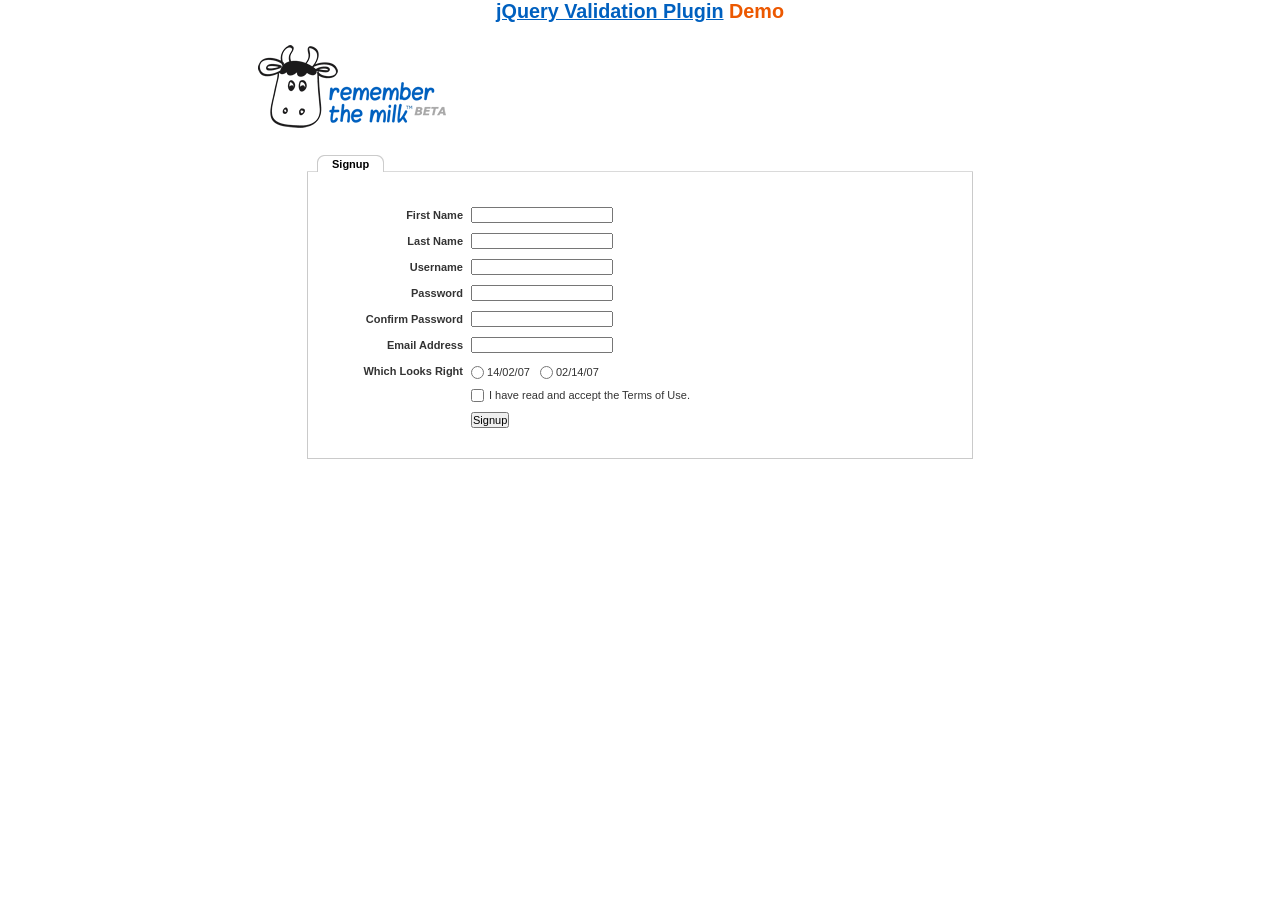
<file: js/jquery-validation-1.14.0/demo/milk/index.html>
<!DOCTYPE html>
<html lang="en">
<head>
	<meta charset="utf-8">
	<title>Remember The Milk signup form - jQuery Validate plugin demo - with friendly permission from the RTM team</title>
	<link rel="stylesheet" href="milk.css">
	<script src="../../lib/jquery.js"></script>
	<script src="../../lib/jquery.mockjax.js"></script>
	<script src="../../dist/jquery.validate.js"></script>
	<script>
	$(document).ready(function() {
		$.mockjax({
			url: "emails.action",
			response: function(settings) {
				var email = settings.data.email,
					emails = ["glen@marketo.com", "george@bush.gov", "me@god.com", "aboutface@cooper.com", "steam@valve.com", "bill@gates.com"];
				this.responseText = "true";
				if ($.inArray(email, emails) !== -1) {
					this.responseText = "false";
				}
			},
			responseTime: 500
		});

		$.mockjax({
			url: "users.action",
			response: function(settings) {
				var user = settings.data.username,
					users = ["asdf", "Peter", "Peter2", "George"];
				this.responseText = "true";
				if ($.inArray(user, users) !== -1) {
					this.responseText = "false";
				}
			},
			responseTime: 500
		});

		// validate signup form on keyup and submit
		var validator = $("#signupform").validate({
			rules: {
				firstname: "required",
				lastname: "required",
				username: {
					required: true,
					minlength: 2,
					remote: "users.action"
				},
				password: {
					required: true,
					minlength: 5
				},
				password_confirm: {
					required: true,
					minlength: 5,
					equalTo: "#password"
				},
				email: {
					required: true,
					email: true,
					remote: "emails.action"
				},
				dateformat: "required",
				terms: "required"
			},
			messages: {
				firstname: "Enter your firstname",
				lastname: "Enter your lastname",
				username: {
					required: "Enter a username",
					minlength: jQuery.validator.format("Enter at least {0} characters"),
					remote: jQuery.validator.format("{0} is already in use")
				},
				password: {
					required: "Provide a password",
					minlength: jQuery.validator.format("Enter at least {0} characters")
				},
				password_confirm: {
					required: "Repeat your password",
					minlength: jQuery.validator.format("Enter at least {0} characters"),
					equalTo: "Enter the same password as above"
				},
				email: {
					required: "Please enter a valid email address",
					minlength: "Please enter a valid email address",
					remote: jQuery.validator.format("{0} is already in use")
				},
				dateformat: "Choose your preferred dateformat",
				terms: " "
			},
			// the errorPlacement has to take the table layout into account
			errorPlacement: function(error, element) {
				if (element.is(":radio"))
					error.appendTo(element.parent().next().next());
				else if (element.is(":checkbox"))
					error.appendTo(element.next());
				else
					error.appendTo(element.parent().next());
			},
			// specifying a submitHandler prevents the default submit, good for the demo
			submitHandler: function() {
				alert("submitted!");
			},
			// set this class to error-labels to indicate valid fields
			success: function(label) {
				// set &nbsp; as text for IE
				label.html("&nbsp;").addClass("checked");
			},
			highlight: function(element, errorClass) {
				$(element).parent().next().find("." + errorClass).removeClass("checked");
			}
		});

		// propose username by combining first- and lastname
		$("#username").focus(function() {
			var firstname = $("#firstname").val();
			var lastname = $("#lastname").val();
			if (firstname && lastname && !this.value) {
				this.value = (firstname + "." + lastname).toLowerCase();
			}
		});
	});
	</script>
</head>
<body>
<h1 id="banner"><a href="http://jqueryvalidation.org/">jQuery Validation Plugin</a> Demo</h1>
<div id="main">
	<div id="content">
		<div id="header">
			<div id="headerlogo">
				<img src="milk.png" alt="Remember The Milk">
			</div>
		</div>
		<div style="clear: both;">
			<div></div>
		</div>
		<div class="content">
			<div id="signupbox">
				<div id="signuptab">
					<ul>
						<li id="signupcurrent"><a href=" ">Signup</a>
						</li>
					</ul>
				</div>
				<div id="signupwrap">
					<form id="signupform" autocomplete="off" method="get" action="">
						<table>
							<tr>
								<td class="label">
									<label id="lfirstname" for="firstname">First Name</label>
								</td>
								<td class="field">
									<input id="firstname" name="firstname" type="text" value="" maxlength="100">
								</td>
								<td class="status"></td>
							</tr>
							<tr>
								<td class="label">
									<label id="llastname" for="lastname">Last Name</label>
								</td>
								<td class="field">
									<input id="lastname" name="lastname" type="text" value="" maxlength="100">
								</td>
								<td class="status"></td>
							</tr>
							<tr>
								<td class="label">
									<label id="lusername" for="username">Username</label>
								</td>
								<td class="field">
									<input id="username" name="username" type="text" value="" maxlength="50">
								</td>
								<td class="status"></td>
							</tr>
							<tr>
								<td class="label">
									<label id="lpassword" for="password">Password</label>
								</td>
								<td class="field">
									<input id="password" name="password" type="password" maxlength="50" value="">
								</td>
								<td class="status"></td>
							</tr>
							<tr>
								<td class="label">
									<label id="lpassword_confirm" for="password_confirm">Confirm Password</label>
								</td>
								<td class="field">
									<input id="password_confirm" name="password_confirm" type="password" maxlength="50" value="">
								</td>
								<td class="status"></td>
							</tr>
							<tr>
								<td class="label">
									<label id="lemail" for="email">Email Address</label>
								</td>
								<td class="field">
									<input id="email" name="email" type="text" value="" maxlength="150">
								</td>
								<td class="status"></td>
							</tr>
							<tr>
								<td class="label">
									<label>Which Looks Right</label>
								</td>
								<td class="field" colspan="2" style="vertical-align: top; padding-top: 2px;">
									<table>
										<tbody>
											<tr>
												<td style="padding-right: 5px;">
													<input id="dateformat_eu" name="dateformat" type="radio" value="0">
													<label id="ldateformat_eu" for="dateformat_eu">14/02/07</label>
												</td>
												<td style="padding-left: 5px;">
													<input id="dateformat_am" name="dateformat" type="radio" value="1">
													<label id="ldateformat_am" for="dateformat_am">02/14/07</label>
												</td>
												<td>
												</td>
											</tr>
										</tbody>
									</table>
								</td>
							</tr>
							<tr>
								<td class="label">&nbsp;</td>
								<td class="field" colspan="2">
									<div id="termswrap">
										<input id="terms" type="checkbox" name="terms">
										<label id="lterms" for="terms">I have read and accept the Terms of Use.</label>
									</div>
									<!-- /termswrap -->
								</td>
							</tr>
							<tr>
								<td class="label">
									<label id="lsignupsubmit" for="signupsubmit">Signup</label>
								</td>
								<td class="field" colspan="2">
									<input id="signupsubmit" name="signup" type="submit" value="Signup">
								</td>
							</tr>
						</table>
					</form>
				</div>
			</div>
		</div>
	</div>
</div>
</body>
</html>
</file>
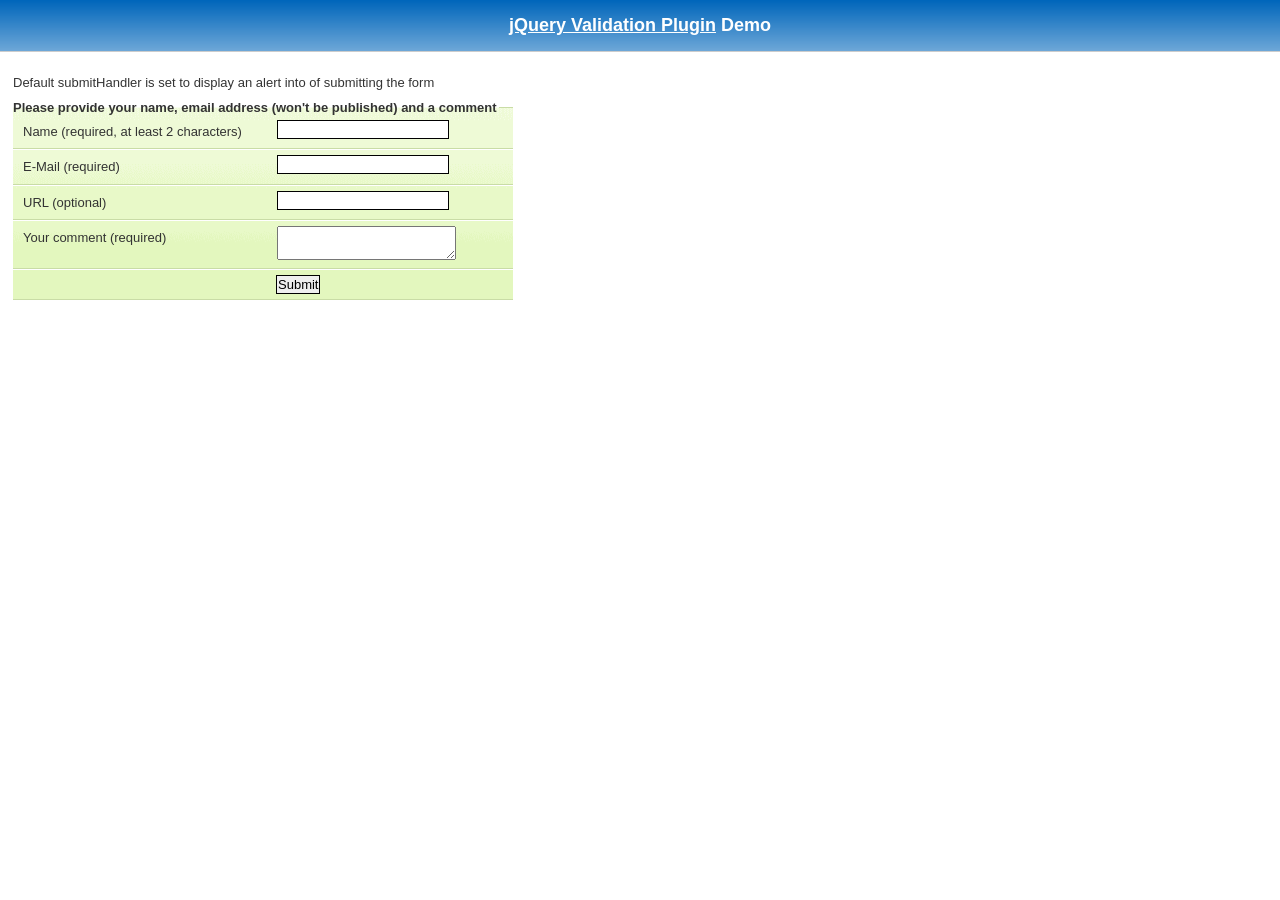
<file: js/jquery-validation-1.14.0/demo/requirejs/index.html>
<!DOCTYPE html>
<html lang="en">
	<head>
		<meta charset="utf-8">
		<title>jQuery validation plug-in - requirejs demo</title>

		<link rel="stylesheet" href="../css/screen.css">

		<style type="text/css">
			#commentForm { width: 500px; }
			#commentForm label { width: 250px; }
			#commentForm label.error, #commentForm input.submit { margin-left: 253px; }
		</style>
</head>
<body>

	<h1 id="banner"><a href="http://jqueryvalidation.org/">jQuery Validation Plugin</a> Demo</h1>
	<div id="main">

		<p>Default submitHandler is set to display an alert into of submitting the form</p>
		<form class="cmxform" id="commentForm" method="get" action="">
			<fieldset>
				<legend>Please provide your name, email address (won't be published) and a comment</legend>
				<p>
					<label for="cname">Name (required, at least 2 characters)</label>
					<input id="cname" name="name" minlength="2" type="text" required>
				</p>
				<p>
					<label for="cemail">E-Mail (required)</label>
					<input id="cemail" type="email" name="email" required>
				</p>
				<p>
					<label for="curl">URL (optional)</label>
					<input id="curl" type="url" name="url">
				</p>
				<p>
					<label for="ccomment">Your comment (required)</label>
					<textarea id="ccomment" name="comment" required></textarea>
				</p>
				<p>
					<input class="submit" type="submit" value="Submit">
				</p>
			</fieldset>
		</form>

		<script>
		var require = {
			paths: {
				"jquery": "../../lib/jquery-1.11.1"
			}
		};
		</script>
		<script src="../../lib/require.js" data-main="app.js"></script>
	</div>
</body>
</html>
</file>
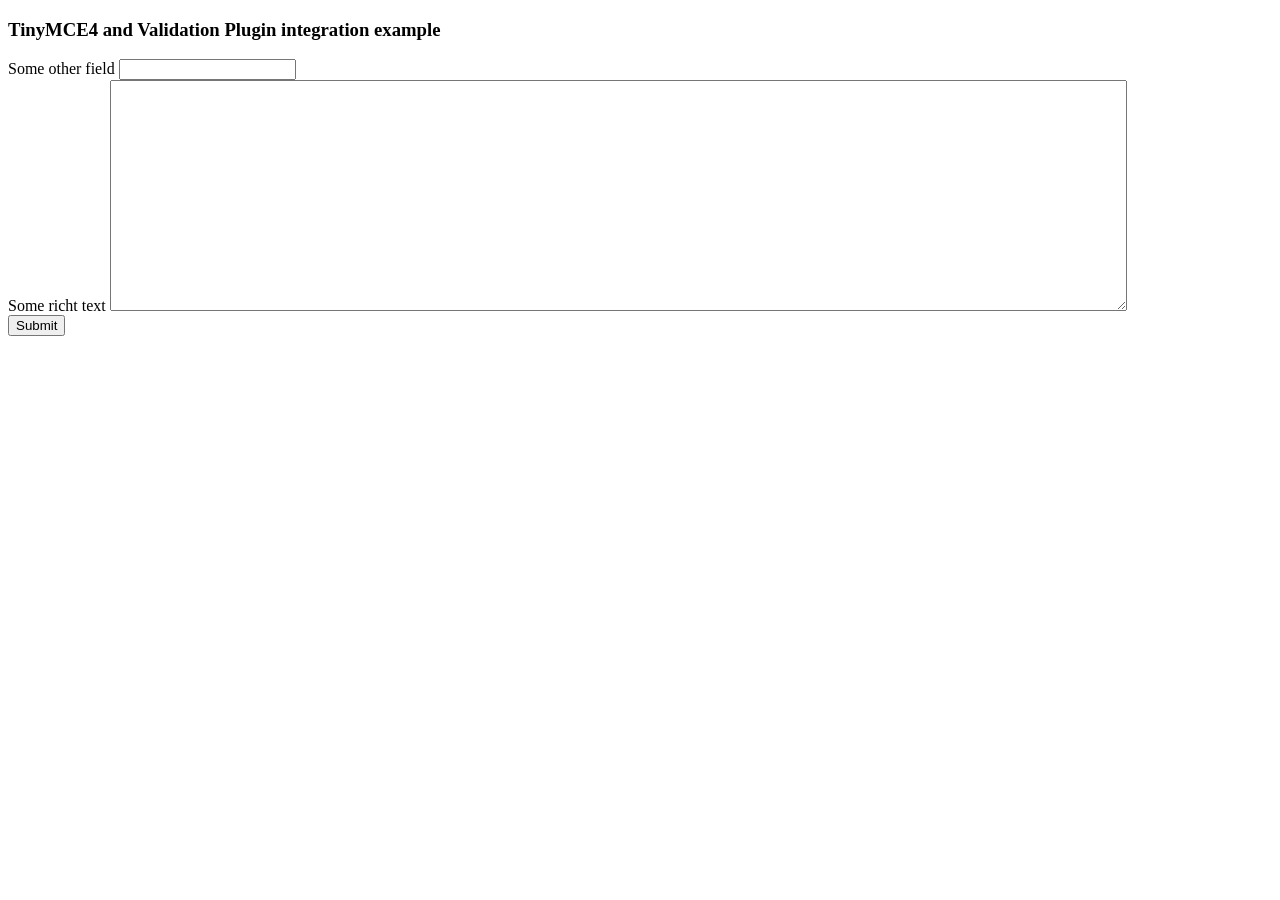
<file: js/jquery-validation-1.14.0/demo/tinymce4/index.html>
<!doctype html>
<html lang="en">
<head>
	<meta charset="utf-8">
	<title>jQuery Validation plugin: integration with TinyMCE</title>
	<script src="../../lib/jquery.js"></script>
	<script src="../../dist/jquery.validate.js"></script>
	<script src="//tinymce.cachefly.net/4.1/tinymce.min.js"></script>
	<script>
	tinymce.init({
		mode: "textareas",

		setup: function(editor) {
			editor.on('change', function(e) {
				tinymce.triggerSave();
				$("#" + editor.id).valid();
			});
		}

	});
	$(function() {
		var validator = $("#myform").submit(function() {
			// update underlying textarea before submit validation
			tinyMCE.triggerSave();
		}).validate({
			ignore: "",
			rules: {
				title: "required",
				content: "required"
			},
			errorPlacement: function(label, element) {
				// position error label after generated textarea
				if (element.is("textarea")) {
					label.insertAfter(element.next());
				} else {
					label.insertAfter(element)
				}
			}
		});
		validator.focusInvalid = function() {
			// put focus on tinymce on submit validation
			if (this.settings.focusInvalid) {
				try {
					var toFocus = $(this.findLastActive() || this.errorList.length && this.errorList[0].element || []);
					if (toFocus.is("textarea")) {
						tinyMCE.get(toFocus.attr("id")).focus();
					} else {
						toFocus.filter(":visible").focus();
					}
				} catch (e) {
					// ignore IE throwing errors when focusing hidden elements
				}
			}
		}
	})
	</script>
	<!-- /TinyMCE -->
</head>
<body>
<form id="myform" action="">
	<h3>TinyMCE4 and Validation Plugin integration example</h3>
	<label>Some other field</label>
	<input name="title">
	<br>
	<label>Some richt text</label>
	<textarea id="content" name="content" rows="15" cols="80" style="width: 80%"></textarea>
	<br>
	<input type="submit" name="save" value="Submit">
</form>
</body>
</html>
</file>
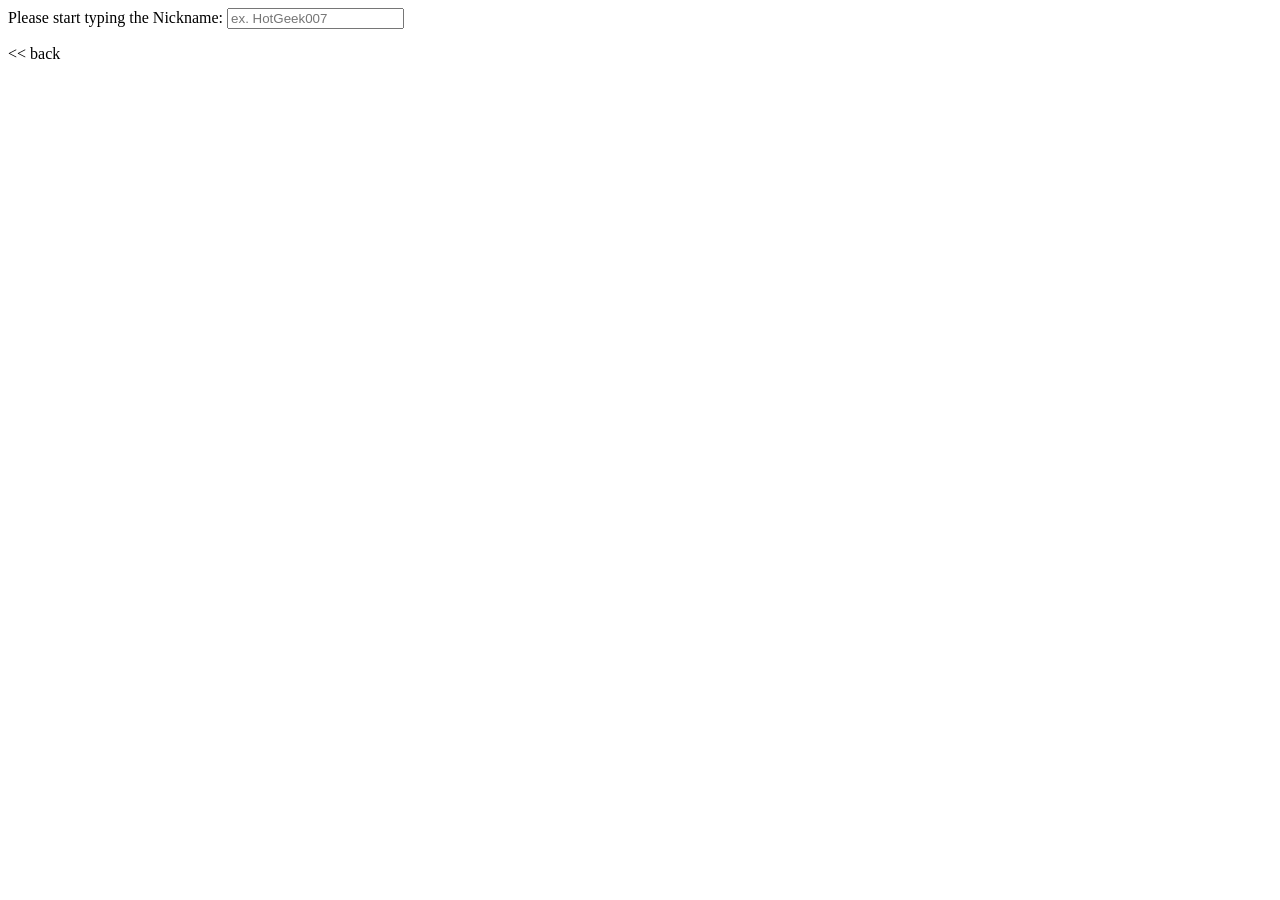
<file: search.html>
<html>
<head>
	<title>Search</title>
</head>
<body>
	<div data-role="page" id="search">
		
				<div class="search-fields ui-shadow ui-mini">
					<p>Please start typing the Nickname: <input type="text" placeholder="ex. HotGeek007" id="searchField"><!--  <button id="makeSearch">Search by nickname</button></p> -->
				</div>
				<div class="profileList" id="profileList">
					<ul>
						
					</ul>
				</div>
		<script type="text/javascript" src="js/search.js"></script>
	    <a data-rel="back" class="ui-btn"><< back</a>
	</div>

</body>
</html>
</file>
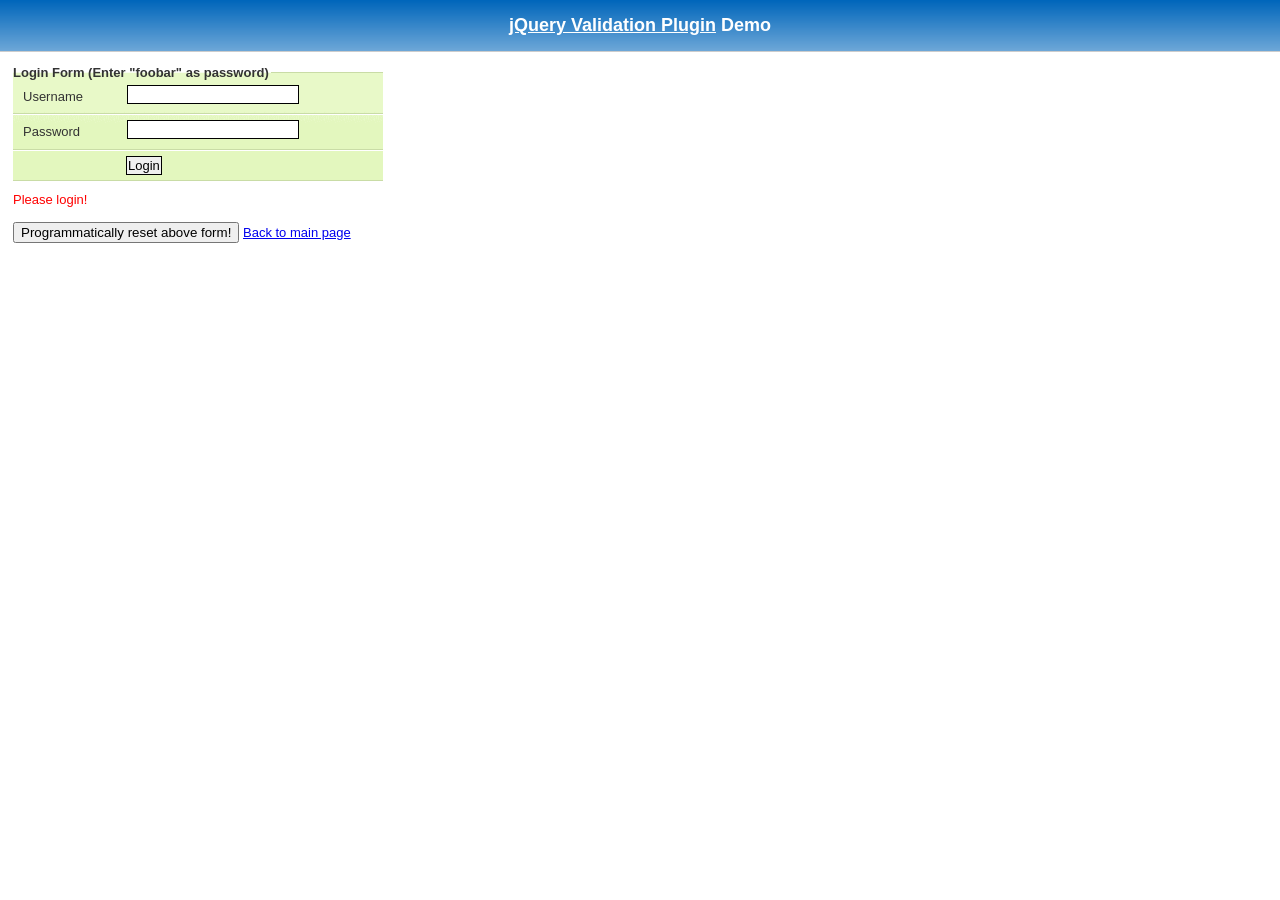
<file: js/jquery-validation-1.14.0/demo/ajaxSubmit-integration-demo.html>
<!DOCTYPE html>
<html lang="en">
<head>
	<meta charset="utf-8">
	<title>Test for jQuery validate() plugin</title>
	<link rel="stylesheet" media="screen" href="css/screen.css">
	<style>
	.warning {
		color: red;
	}
	</style>
	<script src="../lib/jquery.js"></script>
	<script src="../lib/jquery.mockjax.js"></script>
	<script src="../lib/jquery.form.js"></script>
	<script src="../dist/jquery.validate.js"></script>
	<script>
	jQuery(function() {
		$.mockjax({
			url: "login.action",
			response: function(settings) {
				var user = settings.data.match(/user=(.+?)($|&)/)[1],
					password = settings.data.match(/password=(.+?)($|&)/)[1];
				if (password !== "foobar") {
					this.responseText = "Your password is wrong (must be foobar).";
					return;
				}
				this.responseText = "Hi " + user + ", welcome back.";
			},
			responseStatus: 200,
			responseTime: 500
		});

		// show a simple loading indicator
		var loader = jQuery('<div id="loader"><img src="images/loading.gif" alt="loading..."></div>')
			.css({
				position: "relative",
				top: "1em",
				left: "25em",
				display: "inline"
			})
			.appendTo("body")
			.hide();
		jQuery().ajaxStart(function() {
			loader.show();
		}).ajaxStop(function() {
			loader.hide();
		}).ajaxError(function(a, b, e) {
			throw e;
		});

		var v = jQuery("#form").validate({
			submitHandler: function(form) {
				jQuery(form).ajaxSubmit({
					target: "#result"
				});
			}
		});

		jQuery("#reset").click(function() {
			v.resetForm();
		});
	});
	</script>
</head>
<body>
<h1 id="banner"><a href="http://jqueryvalidation.org/">jQuery Validation Plugin</a> Demo</h1>
<div id="main">
	<form method="post" class="cmxform" id="form" action="login.action">
		<fieldset>
			<legend>Login Form (Enter "foobar" as password)</legend>
			<p>
				<label for="user">Username</label>
				<input id="user" name="user" title="Please enter your username (at least 3 characters)" class="required" minlength="3">
			</p>
			<p>
				<label for="pass">Password</label>
				<input type="password" name="password" id="password" class="required" minlength "5">
			</p>
			<p>
				<input class="submit" type="submit" value="Login">
			</p>
		</fieldset>
	</form>
	<div id="result" class="warning">Please login!</div>
	<br>
	<button id="reset">Programmatically reset above form!</button>
	<a href="index.html">Back to main page</a>
</div>
</body>
</html>
</file>
<file: js/jquery-validation-1.14.0/demo/css/screen.css>
/**********************************

Use: Main Screen Import

***********************************/

@import "reset.css";
@import "core.css";

@import "cmxformTemplate.css";
@import "cmxform.css";
</file>
<file: js/jquery-validation-1.14.0/demo/marketo/stylesheet.css>
:-moz-any-link :focus {
	outline: none;
}

:focus {
	-moz-outline-style: none;
	outline: none;
}

body {
	font-size: 80%;
	margin: 0;
	padding: 0;
	font-family: tahoma, geneva, sans-serif;
	background-color: #000000;
}

a {
	color: #0653AB;
	outline: 0px;
	text-decoration: none;
}

a:hover {
	outline: 0px;
	text-decoration: underline;
}

img {
	border: 0px;
}

/* s1.0 - Page Containers */
#letterbox {
	margin: 10px auto;
	width: 883px;
	background-color: #364158;
	border: 8px solid #D4D4D4;
	padding: 1px 1px 10px 1px;
}

#header-background {
	background: url(images/back_nav_blue.gif) repeat-x;
	margin: 0px auto;
	padding: 0px;
	height: 73px;
	width: 883px;
	border-top: 4px solid #CCEAFE;
	border-bottom: 4px solid #D4D4D4;
}

#page-container {
	width: 866px;
	margin: 0px auto;
	margin-top: 33px; /* pad from top menu to actions buts*/
	margin-bottom: -11px;
	padding-top: 8px;
	padding-bottom: 8px;
	background-color: #D4D4D4; /* light grey*/
	border-right: 1px solid #464646;
}

#page-content-inner {
	width: 849px;
	margin: 0px auto;
	border-top: 1px solid #9F9FA0;
	border-left: 1px solid #A2A09A;
	background-color: #F4F1E9;
	position: relative;
}

#page-content-inner #col-left {
	width: 210px;
	float: left;
	background-color: #F4F1E9;
}

#page-content-inner #col-main {
	width: 639px;
	background-color: #ffffff;
	position: absolute;
	right: 0px;
	top: 0px;
}

#footer-container {
	width: 866px;
	position: relative;
	left: 8px;
	padding: 2px 0px 10px 0px;
	background-color: #D4D4D4; /* light grey*/
}

/* s2.0 - Global navigation bar */
.nav-global-container {
	width: 880px;
	margin: 0px auto;
	position: relative;
}

* html .nav-global-container { /* ie6 fix*/
	margin-bottom: -6px;
}

.login {
	position: absolute;
	right: 20px;
	text-align: center;
}

.login a,.login a span {
	display: block;
	height: 18px;
	font-size: 11px;
	background: url(images/login-sprite.gif) right -5px no-repeat;
	text-decoration: none;
	font-weight: bold;
	padding: 5px 10px 5px 10px;
	position: relative;
}

.login a:hover {
	color: #000000;
	text-decoration: underline;
}

div.login a span {
	background-position: left -105px;
	width: 4px;
	position: absolute;
	top: 0px;
	left: 0px;
	padding: 5px 0px 5px 0px;;
}

div.login a:hover span {

}

.logo {
	float: left;
	margin: 0px 0px -5px 0px; /* neg marging for ie6 */
}

.logo img {
	border: 0px;
	margin-left: -1px;
}

.nav-global {
	float: left;
	width: 645px;
	margin: 40px 0px 0px 40px;
	background-color: transparent;
}

.nav-global ul {
	margin: 0px;
	padding: 0px;
	list-style: none;
}

.nav-global li {
	float: left;
	white-space: nowrap;
}

div.nav-global li a,div.nav-global li a span {
	background-image: url(images/tab-sprite.gif);
	background-position: right 100px;
	background-repeat: no-repeat;
	height: 32px;
	color: #666666;
	text-decoration: none;
	font: bold 16px 'trebuchet ms';
	margin-right: 15px;
	display: block;
	position: relative;
	padding: 7px 15px 0px 15px;
}

div.nav-global li a:hover {
	background-position: right 0px;
	color: #333333;
}

div.nav-global li a:hover span {
	background-position: left -100px;
	display: block !important;
}

div.nav-global li a span {
	background-position: left 150px;
	width: 4px;
	position: absolute;
	left: 0px;
	top: 0px;
	padding: 7px 0px 0px 0px;
}

body.safari div.nav-global li a span {
	display: none;
}

div.nav-global li a.on,div.nav-global li a.on:hover {
	background-position: right -55px;
	color: #FFFFFF;
}

div.nav-global li a.on span,div.nav-global li a.on:hover span {
	background-position: left -155px;
	display: block !important;
}

div.action-container {
	position: relative;
	top: -45px;
	cursor: pointer;
}

div.action-icon-container {
	position: absolute;
	top: -17px;
	left: -17px;
	z-index: 10;
	width: 100px;
	height: 100px;
	overflow: hidden;
}

div.action-icon {
	border: 0px;
	position: absolute;
	top: -0px;
	left: 0px;
}

div.action-button-container {
	height: 106px;
	width: 180px;
	overflow: hidden;
	position: absolute;
	top: 0px;
	left: 0px;
	z-index: 5;
}

img.action-icon {
	border: 0px;
	position: absolute;
	top: 0px;
	left: 0px;
	z-index: 0
}

div.action-text {
	z-index: 20;
	color: #FFFFFF;
	position: absolute;
	left: 40px;
	top: 12px;
	font: 14px tahoma, geneva;
	padding-top: 30px;
}

div.bigbuttons {
	top: -20px;
}

div.action-header {
	z-index: 21;
	position: absolute;
	left: 40px;
	top: 10px;
}

div.action-header b {
	font: bold 17px tahoma, geneva;
	display: block;
	margin-bottom: 10px;
	color: #0b2c89;
	position: absolute;
	top: 0px;
	left: 0px;
	width: 130px;
}

div.action-header b.shadow {
	top: 1px;
	left: 1px;
	color: #d5d5d5;
}

img.action-button {
	position: relative;
}

div.hover img.action-button {
	top: -131px;
}

div.on img.action-button {
	top: -261px;
}

/* s3.0 - top of content Action Buttons */
.action-buttons {
	width: 100%; /* ie6 requires */
}

.action-buttons ul {
	position: relative;
	padding: 0px;
}

.action-buttons li {
	position: relative; /* ie6 fix */
	float: left;
	list-style: none;
	text-align: center;
	line-height: 16px;
	margin: -61px 0px 0px 0px;
}

.action-home li {
	margin: -49px 0px 0px 0px;
}

.action-buttons  a {
	display: block;
	height: 110px;
	width: 175px;
	padding: 14px 0px 0px 25px;
	text-decoration: none;
	font-size: 12px;
	font-weight: bold;
	color: #ffffff;
}

.action-buttons li span {
	color: #053880;
	line-height: 47px;
	font-size: 17px;
}

div.action-bottom {
	margin: 15px 0px 10px 0px;
	float: left;
}

div.action-bottom a {
	height: 61px;
	width: 178px;
	border: 0px;
	background: url(images/action-bottom.gif) no-repeat 0px 0px;
	color: #0b2c89;
	float: left;
	position: relative;
	font: bold 17px tahoma, geneva;
	text-decoration: none;
	margin-right: 10px;
}

div.action-bottom a span {
	position: absolute;
	top: 15px;
	left: 40px;
}

div.action-bottom a span.shadow {
	top: 16px;
	left: 41px;
	color: #d4d4d4;
}

.line-grey {
	background: url(images/line-grey.gif) 0 0 repeat-x;
	height: 2px;
	margin: 8px 25px 20px 0;
}

/* s4.0 - Home Hero Area */
.hero-background {
	position: relative;
	width: 880px;
	background: url(images/back_home-hero.jpg) 10px 0px no-repeat;
	height: 211px;
	margin: -20px 0px 45px 0px;
}

.hero-text {
	float: right;
	width: 626px;
	margin-top: 26px;
}

.hero-text a { /* Sign Up Now Button */
	padding: 5px 32px 0px 0px;
	float: right;
}

.hero-text h1 {
	font-size: 2.3em;
	line-height: 1.2em;
	color: #333333;
	font-family: Trebuchet MS;
	margin: 12px 0px 10px 10px;
}

.hero-text h2 {
	margin: 0px;
	font-weight: normal;
	font-size: 1.35em;
	margin: 5px 0px 13px 10px
}

/* s4.1 - Home Left Header tab */
.col-left-header-tab {
	position: relative; /* ie6 fix */
	background: url(images/tab_green.gif) 0 0 no-repeat;
	height: 30px;
	width: 166px;
	text-align: center;
	color: #ffffff;
	font: 20px 'trebuchet ms';
	padding-top: 2px;
	margin-top: -41px;
	margin-left: 20px;
	line-height: 29px;
	margin-bottom: 8px;
	display: block;
}

.col-left-header-tab a {
	color: #FFFFFF;
}

.callout-green {
	background: url(images/back_green-fade.gif) 0 0 repeat-x;
	font-size: 1.2em;
	padding: 10px 15px 20px 13px;
	color: #303B52;
	line-height: 1.4em;
}

/* s4.2 - Home Left Quote */
.callout-tan {
	color: #666666;
}

.callout-tan h1 {
	background: #F4F1E9 url(images/back_tan-fade.gif) 0 0 repeat-y;
	font-size: 1.1em;
	text-align: center;
	margin: 0px;
	padding: 11px 5px 11px 2px;
	color: #333333;
}

.callout-tan p {
	margin: 0px;
	margin-top: 5px;
	line-height: 1.4em;
	padding: 5px 10px 7px 13px;
}

.callout-tan p img {
	float: left;
	margin: 5px 10px 5px 0px;
}

.callout-tan div {
	text-align: left;
	padding: 5px 10px 7px 0px;
	font-weight: bold;
}

/* s4.3 - purple home boxes */
.box-purple {
	background: #C6C8E3 url(images/back_home-icons.png) 0px 0px repeat-x;
	border-left: 1px solid #ffffff;
	color: #333333;
	width: 581px;
	padding: 10px 15px 20px 15px;
}

div.box-purple a {

}

.box-purple h1 {
	font-size: 1.5em;
	margin: 10px 0px -15px 0px;
}

.box-purple li {
	margin: 0px 0px 0px -23px;
	line-height: 1.6em;
	font-size: 1em;
}

.box-purple  div {
	padding: 0px 0px 0px 110px;
}

.icon-text01 {
	background-image: url(images/icon_search-engine-market.png);
	background-repeat: no-repeat;
}

* html .icon-text01 {
	width: 460px; /* must have a width or heigh tag for ie6*/
	background-image: none;
	filter: progid : DXImageTransform . Microsoft .
		AlphaImageLoader(src = "images/icon_search-engine-market.png",
		sizingMethod = "crop");
}

.icon-text02 {
	background: url(images/icon_landing-pages.png) 0 0 no-repeat;
}

* html .icon-text02 {
	width: 460px; /* must have a width or heigh tag for ie6*/
	background-image: none;
	filter: progid : DXImageTransform . Microsoft .
		AlphaImageLoader(src = "images/icon_landing-pages.png", sizingMethod =
		"crop");
}

.icon-text03 {
	background: url(images/icon_salesforce.png) 0 0 no-repeat;
}

* html .icon-text03 {
	width: 460px; /* must have a width or heigh tag for ie6*/
	background-image: none;
	filter: progid : DXImageTransform . Microsoft .
		AlphaImageLoader(src = "images/icon_salesforce.png", sizingMethod =
		"crop");
}

/* s4.4 - news home boxes */
.callout-news {
	color: #555555;
	float: left;
	width: 49%;
	margin: 10px 1px 0px 0px;
	padding-bottom: 20px;
	text-align: left;
}

.line-news-r {
	border-right: 1px solid #D4D4D4;
}

.callout-news h1 {
	background-color: #EEEEEE;
	font-size: 1.2em;
	margin: 0px;
	padding: 11px 5px 11px 15px;
	color: #333333;
}

.callout-news p {
	margin: 10px 0px 0px 10px;
	padding: 0px 10px 7px 20px;
	background: url(images/news.gif) no-repeat left 1px;
}

.callout-news p a {

}

.callout-news ul {
	list-style-type: none;
	padding: 0;
	margin: 10px 0 0 10px;
}

.callout-news li {
	background: url(images/icon_news.gif) no-repeat left 2px;
	padding: 0px 5px 5px 20px;
}

.callout-news li a {
	display: block;
	margin-bottom: 5px;
}

.callout-news div {
	text-align: right;
}

#scrollup {
	position: relative;
	overflow: hidden;
	height: 440px;
	width: 200px
}

.headline {
	position: absolute;
	top: 600px;
	left: 5px;
	height: 585px;
	width: 190px;
	font: normal 12px tahoma, geneva !important;
}

div.more {
	margin: 5px 0px 0px 0px;
	padding: 0px 10px 0px 0px;
	letter-spacing: inherit;
}

div.more a {
	background: transparent url(images/arrow_r-blue.gif) no-repeat right 2px
		;
	font-weight: bold;
	padding: 0px 20px 0px 0px;
	font-weight: bold;
	text-decoration: none;
}

div.more a:hover {
	text-decoration: underline;
}

/* sX.0 - Left Nav */
.nav-left-back {
	background: url(images/back_nav_side.gif) 0 0 repeat-x;
}

div.empty {
	background: #F1F0E5 url(images/back_green-fade.gif) 0 0 repeat-x;
}

div.empty div.callout-green {

}

.nav-left {
	padding-top: 12px;
	/*background: url(images/logo_marketo_square.gif) 0 0 no-repeat;*/
	width: 210px;
}

.nav-left ul {
	margin: 0px;
	padding: 0px;
	list-style: none;
}

.nav-left li a {
	display: block;
	height: 24px;
	text-decoration: none;
	font-size: 12px;
	font-weight: bold;
	color: #ffffff;
	border-top: 1px solid #B3D38D;
	border-bottom: 1px solid #7CA84E;
	border-left: 1px solid #97B973;
	padding: 6px 0px 0px 20px;
}

.nav-left a:hover,.nav-left a.active:hover,#nav-left-sub a:hover {
	color: #4C6F28;
	background-color: #F4F1E9;
}

.nav-left a.open {
	background-image: url(images/arrow_d-green.gif);
	background-repeat: no-repeat;
	background-position: 6px 11px;
}

.nav-left-header-tab {
	position: relative; /* ie6 fix */
	background: url(images/tab_green.gif) 0 0 no-repeat;
	height: 32px;
	width: 166px;
	text-align: center;
	color: #ffffff;
	margin: -41px 0px 0px 22px;
	line-height: 22px;
	margin-bottom: 8px;
	display: block;
}

div.empty div.nav-left-header-tab {
	background: url(images/tab_green2.gif) 0 0 no-repeat;
}

.nav-left a.active {
	/* background: url(images/arrow_d-green.gif) 5px 10px no-repeat; */
	display: block;
	height: 24px;
	text-decoration: none;
	font-size: 12px;
	font-weight: bold;
	background-color: #F4F1E9;
	color: #4C6F28;
	border-top: 1px solid #D1E5BB;
	border-bottom: 1px solid #B0CB95;
	border-left: 1px solid #DADADA;
	padding: 6px 0px 0px 20px;
}

#nav-left-sub a {
	display: block;
	height: 24px;
	text-decoration: none;
	font-size: 12px;
	font-weight: bold;
	background-color: #D6E8C4;
	color: #4C6F28;
	border-top: 1px solid #D6E8C4;
	border-bottom: 1px solid #B0CB95;
	border-left: 1px solid #97B973;
	border-right: 1px solid #8DBE5A;
	padding: 6px 0px 0px 30px;
}

* html #nav-left-sub { /* ie6 fix */
	margin-top: -1px;
}

*+html #nav-left-sub { /* ie7 fix */
	margin-top: -1px;
}

#nav-left-sub a.active-page {
	display: block;
	height: 24px;
	text-decoration: none;
	font-size: 12px;
	font-weight: bold;
	background-color: #ffffff;
	color: #666666;
	border-top: 0px solid #7CA84E;
	border-bottom: 1px solid #B0CB95;
	border-left: 1px solid #97B973;
	border-right: 0px solid #8DBE5A;
	padding: 6px 0px 0px 30px;
	cursor: default; /* turns off hand icon for link */
}

/* sX.0 -  Main Content */
.main-content {
	color: #666666;
	position: absolute;
	right: 20px;
	padding-top: 20px;
	width: 585px;
	padding-bottom: 20px;
}

div.main-content div.main-content {

}

.main-content h1 {
	color: #5890D1;
	font-size: 1.9em;
	font-family: Trebuchet MS;
	border-bottom: 1px solid #cccccc;
	margin: 0px 10px 0px 0px;
}

.main-content h2 {
	color: #666666;
	font-size: 1.3em;
	font-weight: normal;
	margin: 10px 10px 5px 0px;
}

.main-content p {
	margin: 10px 10px 10px 0px;
	line-height: 1.55em;
}

/* sX.1 -  Main Content Sub Styles */
.sub-grey {
	border-top: 1px solid #D4D4D4;
	border-bottom: 1px solid #D4D4D4;
	background-color: #F4F4F4;
	margin: 10px 10px 0px 0px;
	padding: 0px 10px 20px 15px;
}

.sub-white {
	margin: 10px 10px 0px 0px;
	padding: 0px 10px 20px 15px;
}

img.screen-grab-r {
	margin-right: -8px;
	text-align: right;
	padding: 0px 0px 0px 10px;
}

div.main-content a.screenshot {
	float: right;
	padding: 10px 10px 0px 0px
}

.content-foot {
	border-top: 1px solid #D4D4D4;
	font-size: .9em;
	line-height: 1.45em;
	margin: 10px 20px 0px 0px;
	padding: 10px 10px 30px 0px;
}

div.main-content ul {
	position: relative;
	left: -25px;
}

div.main-content li {
	margin-bottom: 5px;
	list-style-type: disc
}

div.main-content li a {
	color: #6A6CB0;
}

/* sX.0 - Footer */
div.footer {
	color: #666666;
	font-size: .85em;
	font-weight: normal;
	height: 18px;
	margin: 0px auto;
	font-family: Tahoma, Geneva, sans-serif;
	margin-top: 10px;
}

.footer ul {
	list-style-type: none;
}

.footer li {
	float: left;
	border-right: 1px solid #666666;
	padding: 0px 7px 0px 7px;
	margin-top: 3px;
}

.footer a {
	color: #666666;
	text-decoration: none;
}

.footer a:hover {
	color: #0653AB;
	text-decoration: none;
}

.footer li.line-off {
	border-right: 0px solid #ffffff;
}

div.footer strong {
	font-weight: normal;
}

/* sX.0 - General Colors */
.line-grey,.line-grey-tier {
	border-top: 1px solid #A3A3A2;
}

.line-grey-tier {
	padding-bottom: 25px;
}

.bottom {
	height: 10px;
}

div.p10bottom {
	padding-bottom: 10px;
}

.clear {
	clear: both;
}

table.grid {
	background: #EEEEEE;
}

table.grid th {
	background-color: #F4F4F4;
}

table.grid td {
	background-color: #FFFFFF;
}

div.buttonSubmit {
	position: relative;
}

div.buttonSubmit input,div.buttonSubmit span {
	height: 36px;
	position: relative;
	background-image: url(images/button-submit.gif);
	background-repeat: no-repeat;
	background-position: right 0px;
	float: left;
	color: #FFFFFF;
	font-weight: bold;
	padding: 0px 15px 2px 15px;
	margin: 20px 0px 20px 0px;
	border: 0px;
	cursor: pointer;
	z-index: 5;
}

div.buttonSubmit input {
	width: auto;
}

div.buttonSubmit span {
	width: 4px;
	position: absolute;
	left: 0px;
	top: 0px;
	background-position: left -36px;
	padding: 0px 0px 0px 0px;
	z-index: 10;
}

body.safari div.buttonSubmit span {
	display: none
}

div.buttonSubmitHover input {
	background-position: right -72px;
}

div.buttonSubmitHover span {
	background-position: left -108px;
}

a.demoLink {
	padding: 1px 10px 0px 17px;
	height: 24px;
	background: url(images/bullet_triangle_blue.gif) no-repeat 0px 4px;
	display: block;
	float: left;
}

div.callout-tan a {
	background: none;
	color: #0653AB;
	margin: auto;
	display: block;
}

div.callout-tan a:hover {
	background: none;
	color: #0653AB;
}

label.error {
	display: block;
	color: red;
	font-style: italic;
	font-weight: normal;
}

input.error {
	border: 2px solid red;
}

p.demoBlock {
	border-bottom: 1px solid #DDDDDD;
	padding-bottom: 10px;
}

div.left-nav-callout {
	height: 200px;
	width: 190px;
	top: 55px;
	left: 5px;
	position: relative;
	padding-left: 9px;
	padding-top: 13px;
}

div.left-nav-callout img.png {
	position: absolute;
	z-index: 0;
	top: 0px;
	left: 0px;
}

div.left-nav-callout h6 {
	font: bold 14px tahoma, geneva;
	color: #333333;
	height: 36px;
	padding-left: 5px;
	margin: 0px;
	position: relative;
	z-index: 10;
}

div.left-nav-callout a {
	background: url(images/monitor24.gif) no-repeat 0px center;
	padding: 5px 0px 5px 30px;
	display: block;
	font: bold 12px tahoma, geneva;
	color: #336699;
	margin-bottom: 5px;
	position: relative;
	z-index: 10;
	width: 140px;
}

form table td {
	padding: 5px;
}

form table input {
	width: 200px;
	padding: 3px;
	margin: 0px;
}

textarea {
	width: 400px
}

td.label {
	width: 150px;
}

tr.required td.label {
	font-weight: bold;
	background: url(/images/forms/backRequiredGray.gif) no-repeat right
		center;
}

div.subTableDiv {
	width: 500px;
}

div.subTableDiv td.label {
	width: 135px;
}

ul#homeBlog li div.description {
	display: none;
}

td.field input.error, td.field select.error, tr.errorRow td.field input,tr.errorRow td.field select {
	border: 2px solid red;
	background-color: #FFFFD5;
	margin: 0px;
	color: red;
}

tr td.field div.formError {
	display: none;
	color: #FF0000;
}

tr.errorRow td.field div.formError {
	display: block;
	font-weight: normal;
}

div.error {
	color: red;
}

div.error a {
	color: #336699;
	font-size: 12px;
	text-decoration: underline
}

div.tooltip {
	position: absolute;
	left: 30px;
	bottom: 0px;
	display: none; /* in case javascript is disabled */
	width: 170px;
	background-color: #F4F1E9;
	z-index: 100;
	padding: 10px;
	border: 1px solid #CCCCCC;
}

div.offerbox {
	width: 125px;
	float: left;
	position: relative;
}

div.offerbox h3 {
	font: bold 17px tahoma, geneva;
	color: #333333;
	height: 55px;
	margin: 0px auto;
	text-align: center;
}

div.offerbox h4 {
	height: 100px;
	font: normal 13px tahoma, geneva;
	margin: 0px;
}

div.offerbox h5 {
	font: bold 14px tahoma, geneva;
	margin: 0px;
	height: 55px;
}

div.offerbox h5 small {
	float: left;
	font-weight: normal;
	font-size: 10px;
}

div.offerbox div.learnmore {
	padding-left: 25px;
}

div#marketoEditions {
	background: url(images/buynowBack.gif) no-repeat;
	width: 584px;
	height: 376px;
	float: left;
	position: relative;
	margin-bottom: 10px;
}

div.offerHeader {
	background: #0D8BBD;
	position: absolute;
	top: 20px;
	width: 266px;
	height: 34px;
	border: 1px solid #e1e4e2;
}

div.offerHeader span {
	font: 20px 'trebuchet ms';
	color: #FFFFFF;
	position: absolute;
	left: 0px;
	top: 0px;
}

div.offerHeader span.shadow {
	font: 20px 'trebuchet ms';
	color: #333333;
	position: absolute;
}

div.offerbox div.buttonSubmit {
	margin: 5px 0px 0px 10px;
}

div.footerAddress {
	position: absolute;
	bottom: 30px;
	left: 20px;
	color: #666666;
	font-size: 11px;
	display: none;
}
</file>
<file: js/jquery-validation-1.14.0/demo/milk/milk.css>
/* GENERAL ELEMENTS */

* { margin: 0; padding: 0; }

body, input, select, textarea { font-family: verdana, arial, helvetica, sans-serif; font-size: 11px; }
body { color: #333;  background-color: #fff; text-align: center; }

a:link { color:#0060BF; text-decoration: underline; }
a:visited { color:#0060BF; text-decoration: underline; }
a:active { color:#0060BF; text-decoration: underline; }
a:hover { color:#000000; text-decoration: underline; }
	
h1, h2, h3, h4, h5, h6 { font-family: "Lucida Grande", "Lucida Sans Unicode", geneva, verdana, arial, helvetica, sans-serif; font-weight: bold; color: #666; }
h1 { font-size: 1.8em; margin: 0em 0em 0.6em 0em; color: #EC5800; }
h2 { font-size: 1.5em; margin: 1.2em 0em 0.4em 0em; }
h3 { font-size: 1.4em; margin: 1.2em 0em 0.4em 0em; color: #EC5800; }
h4 { font-size: 1.2em; margin: 1.2em 0em 0.4em 0em; }
h5 { font-size: 1.0em; margin: 1.2em 0em 0.4em 0em; }
h6 { font-size: 0.8em; margin: 1.2em 0em 0.4em 0em; }

img { border: 0px; }

p { font-size: 1.0em; line-height: 1.3em; margin: 1.2em 0em 1.2em 0em; }
li > p { margin-top: 0.2em; }
pre { font-family: monospace; font-size: 1.0em; }
strong, b { font-weight: bold; }

/* PAGE ELEMENTS */

/* Content */

#content { margin: 0em auto; width: 765px; padding: 10px 0 10px 0; text-align: left; /* Win IE5 */ }
.content { margin-left: 4.5em; margin-right: 4.5em; }
.content ol, .content ul, .content li { font-size: 1.0em; line-height: 1.3em; margin: 0.2em 0 0.1em 1.5em; }
.content ol.terms li { margin-bottom: 1em; }

/* Header */

#header { padding-bottom: 10em; }
#headerlogo { float: left; }
#headerlogo img { width: 188px; height: 83px;  }
#headernav { float: right; }

label { font-weight: bold; }
#reminders label { font-weight: normal; }

table.tabbedtable { padding-left: 3em; }
table.tabbedtable td { padding-bottom: 5px; }
table.tabbedtable label { text-align: right; padding-right: 9px; }
.hiddenlabel { visibility: hidden; }
.largelink { border: 1px solid #cacaca; padding: 10px; background-color: #E8EEF7; font-size: 1.2em; font-weight: bold; }
.largelinkwrap { padding-top: 10px; padding-bottom: 10px; }



#signuptab {
  float:left;
  width:100%;
  background:#fff url("bg.gif") repeat-x bottom;
  font-size: 1.0em;
  line-height: normal;
}
#signuptab ul {
  margin:0;
  padding: 0px 10px 0px 10px;
  list-style:none;
}
#signuptab li {
  float:left;
  background:url("left_white.png") no-repeat left top;
  margin:0;
  padding:0 3px 0 9px;
  border-bottom:1px solid #CACACA;
}
#signuptab a {
  float:left;
  display:block;
  width:.1em;
  background:url("right_white.png") no-repeat right top;
  padding:2px 15px 0px 6px;
  text-decoration:none;
  font-weight:bold;
  color:#fff;
  white-space: nowrap;
}
#signuptab > ul a {width:auto;}
/* Commented Backslash Hack hides rule from IE5-Mac \*/
#signuptab a {float:none;}
/* End IE5-Mac hack */
#signuptab a:hover {
  color:#333;
}
#signuptab #signupcurrent {
  background-position:0 -150px;
  border-width:0;
}
#signuptab #signupcurrent a {
  background-position:100% -150px;
  padding-bottom:1px;
  color:#000;
}
#signuptab li:hover, #signuptab li:hover a {
  background-position:0% -150px;
  color:#000;
}
#signuptab li:hover a {
  background-position:100% -150px;
}

/* Signup box */

#signupbox {
  width: 100%;
  text-align: center;
  margin: 0em auto;
}

#signupwrap {
  border: 1px solid #CACACA;
  border-top: 0;
  text-align: left;
  padding: 35px 10px 20px 30px;
  clear: both;
}

/* Unsupported browsers */

.orange_rbcontent { padding: 0.4em; }
.orange_rbroundbox { width: 100%; }

#unsupported {
  font-weight: bold;
  text-align: left;
}

/*#content {
  padding-top: 15px;
}*/

/* Signup form */

#signupform table {
  border-spacing: 0px;
  border-collapse: collapse;
  empty-cells: show;
}

#signupform .label {
  padding-top: 2px;
  padding-right: 8px;
  vertical-align: top;
  text-align: right;
  width: 125px;
  white-space: nowrap;
}

#signupform .field {
  padding-bottom: 10px;
  white-space: nowrap;
}

#signupform .status {
  padding-top: 2px;
  padding-left: 8px;
  vertical-align: top;
  width: 246px;
  white-space: nowrap;
}

#signupform .textfield {
  width: 150px;
}

#signupform label.error {
  background:url("../images/unchecked.gif") no-repeat 0px 0px;
  padding-left: 16px;
  padding-bottom: 2px;
  font-weight: bold;
  color: #EA5200;
}

#signupform label.checked {
  background:url("../images/checked.gif") no-repeat 0px 0px;
}

#signupform .success_msg {
  font-weight: bold;
  color: #0060BF;
  margin-left: 19px;
}

#signupform #dateformatStatus, #signupform #termsStatus {
  margin-left: 6px;
}

#signupform #dateformat_eu {
 vertical-align: middle;
}

#signupform #ldateformat_eu {
  font-weight: normal;
  vertical-align: middle;
}

#signupform #dateformat_am {
  vertical-align: middle;
}

#signupform #ldateformat_am {
  font-weight: normal;
  vertical-align: middle;
}

#signupform #termswrap {
  float: left;
}

#signupform #terms {
  vertical-align: middle;
  float: left;
  display: block;
  margin-right: 5px;
}

#signupform #lterms {
  font-weight: normal;
  vertical-align: middle;
  float: left;
  display: block;
  width: 350px;
  white-space: normal;
}

#signupform #lsignupsubmit {
  visibility: hidden;
}
</file>
<file: js/jquery-validation-1.14.0/test/qunit/qunit.css>
/*!
 * QUnit 1.18.0
 * http://qunitjs.com/
 *
 * Copyright jQuery Foundation and other contributors
 * Released under the MIT license
 * http://jquery.org/license
 *
 * Date: 2015-04-03T10:23Z
 */

/** Font Family and Sizes */

#qunit-tests, #qunit-header, #qunit-banner, #qunit-testrunner-toolbar, #qunit-userAgent, #qunit-testresult {
	font-family: "Helvetica Neue Light", "HelveticaNeue-Light", "Helvetica Neue", Calibri, Helvetica, Arial, sans-serif;
}

#qunit-testrunner-toolbar, #qunit-userAgent, #qunit-testresult, #qunit-tests li { font-size: small; }
#qunit-tests { font-size: smaller; }


/** Resets */

#qunit-tests, #qunit-header, #qunit-banner, #qunit-userAgent, #qunit-testresult, #qunit-modulefilter {
	margin: 0;
	padding: 0;
}


/** Header */

#qunit-header {
	padding: 0.5em 0 0.5em 1em;

	color: #8699A4;
	background-color: #0D3349;

	font-size: 1.5em;
	line-height: 1em;
	font-weight: 400;

	border-radius: 5px 5px 0 0;
}

#qunit-header a {
	text-decoration: none;
	color: #C2CCD1;
}

#qunit-header a:hover,
#qunit-header a:focus {
	color: #FFF;
}

#qunit-testrunner-toolbar label {
	display: inline-block;
	padding: 0 0.5em 0 0.1em;
}

#qunit-banner {
	height: 5px;
}

#qunit-testrunner-toolbar {
	padding: 0.5em 1em 0.5em 1em;
	color: #5E740B;
	background-color: #EEE;
	overflow: hidden;
}

#qunit-userAgent {
	padding: 0.5em 1em 0.5em 1em;
	background-color: #2B81AF;
	color: #FFF;
	text-shadow: rgba(0, 0, 0, 0.5) 2px 2px 1px;
}

#qunit-modulefilter-container {
	float: right;
	padding: 0.2em;
}

.qunit-url-config {
	display: inline-block;
	padding: 0.1em;
}

.qunit-filter {
	display: block;
	float: right;
	margin-left: 1em;
}

/** Tests: Pass/Fail */

#qunit-tests {
	list-style-position: inside;
}

#qunit-tests li {
	padding: 0.4em 1em 0.4em 1em;
	border-bottom: 1px solid #FFF;
	list-style-position: inside;
}

#qunit-tests > li {
	display: none;
}

#qunit-tests li.running,
#qunit-tests li.pass,
#qunit-tests li.fail,
#qunit-tests li.skipped {
	display: list-item;
}

#qunit-tests.hidepass li.running,
#qunit-tests.hidepass li.pass {
	visibility: hidden;
	position: absolute;
	width:   0px;
	height:  0px;
	padding: 0;
	border:  0;
	margin:  0;
}

#qunit-tests li strong {
	cursor: pointer;
}

#qunit-tests li.skipped strong {
	cursor: default;
}

#qunit-tests li a {
	padding: 0.5em;
	color: #C2CCD1;
	text-decoration: none;
}

#qunit-tests li p a {
	padding: 0.25em;
	color: #6B6464;
}
#qunit-tests li a:hover,
#qunit-tests li a:focus {
	color: #000;
}

#qunit-tests li .runtime {
	float: right;
	font-size: smaller;
}

.qunit-assert-list {
	margin-top: 0.5em;
	padding: 0.5em;

	background-color: #FFF;

	border-radius: 5px;
}

.qunit-collapsed {
	display: none;
}

#qunit-tests table {
	border-collapse: collapse;
	margin-top: 0.2em;
}

#qunit-tests th {
	text-align: right;
	vertical-align: top;
	padding: 0 0.5em 0 0;
}

#qunit-tests td {
	vertical-align: top;
}

#qunit-tests pre {
	margin: 0;
	white-space: pre-wrap;
	word-wrap: break-word;
}

#qunit-tests del {
	background-color: #E0F2BE;
	color: #374E0C;
	text-decoration: none;
}

#qunit-tests ins {
	background-color: #FFCACA;
	color: #500;
	text-decoration: none;
}

/*** Test Counts */

#qunit-tests b.counts                       { color: #000; }
#qunit-tests b.passed                       { color: #5E740B; }
#qunit-tests b.failed                       { color: #710909; }

#qunit-tests li li {
	padding: 5px;
	background-color: #FFF;
	border-bottom: none;
	list-style-position: inside;
}

/*** Passing Styles */

#qunit-tests li li.pass {
	color: #3C510C;
	background-color: #FFF;
	border-left: 10px solid #C6E746;
}

#qunit-tests .pass                          { color: #528CE0; background-color: #D2E0E6; }
#qunit-tests .pass .test-name               { color: #366097; }

#qunit-tests .pass .test-actual,
#qunit-tests .pass .test-expected           { color: #999; }

#qunit-banner.qunit-pass                    { background-color: #C6E746; }

/*** Failing Styles */

#qunit-tests li li.fail {
	color: #710909;
	background-color: #FFF;
	border-left: 10px solid #EE5757;
	white-space: pre;
}

#qunit-tests > li:last-child {
	border-radius: 0 0 5px 5px;
}

#qunit-tests .fail                          { color: #000; background-color: #EE5757; }
#qunit-tests .fail .test-name,
#qunit-tests .fail .module-name             { color: #000; }

#qunit-tests .fail .test-actual             { color: #EE5757; }
#qunit-tests .fail .test-expected           { color: #008000; }

#qunit-banner.qunit-fail                    { background-color: #EE5757; }

/*** Skipped tests */

#qunit-tests .skipped {
	background-color: #EBECE9;
}

#qunit-tests .qunit-skipped-label {
	background-color: #F4FF77;
	display: inline-block;
	font-style: normal;
	color: #366097;
	line-height: 1.8em;
	padding: 0 0.5em;
	margin: -0.4em 0.4em -0.4em 0;
}

/** Result */

#qunit-testresult {
	padding: 0.5em 1em 0.5em 1em;

	color: #2B81AF;
	background-color: #D2E0E6;

	border-bottom: 1px solid #FFF;
}
#qunit-testresult .module-name {
	font-weight: 700;
}

/** Fixture */

#qunit-fixture {
	position: absolute;
	top: -10000px;
	left: -10000px;
	width: 1000px;
	height: 1000px;
}
</file>
